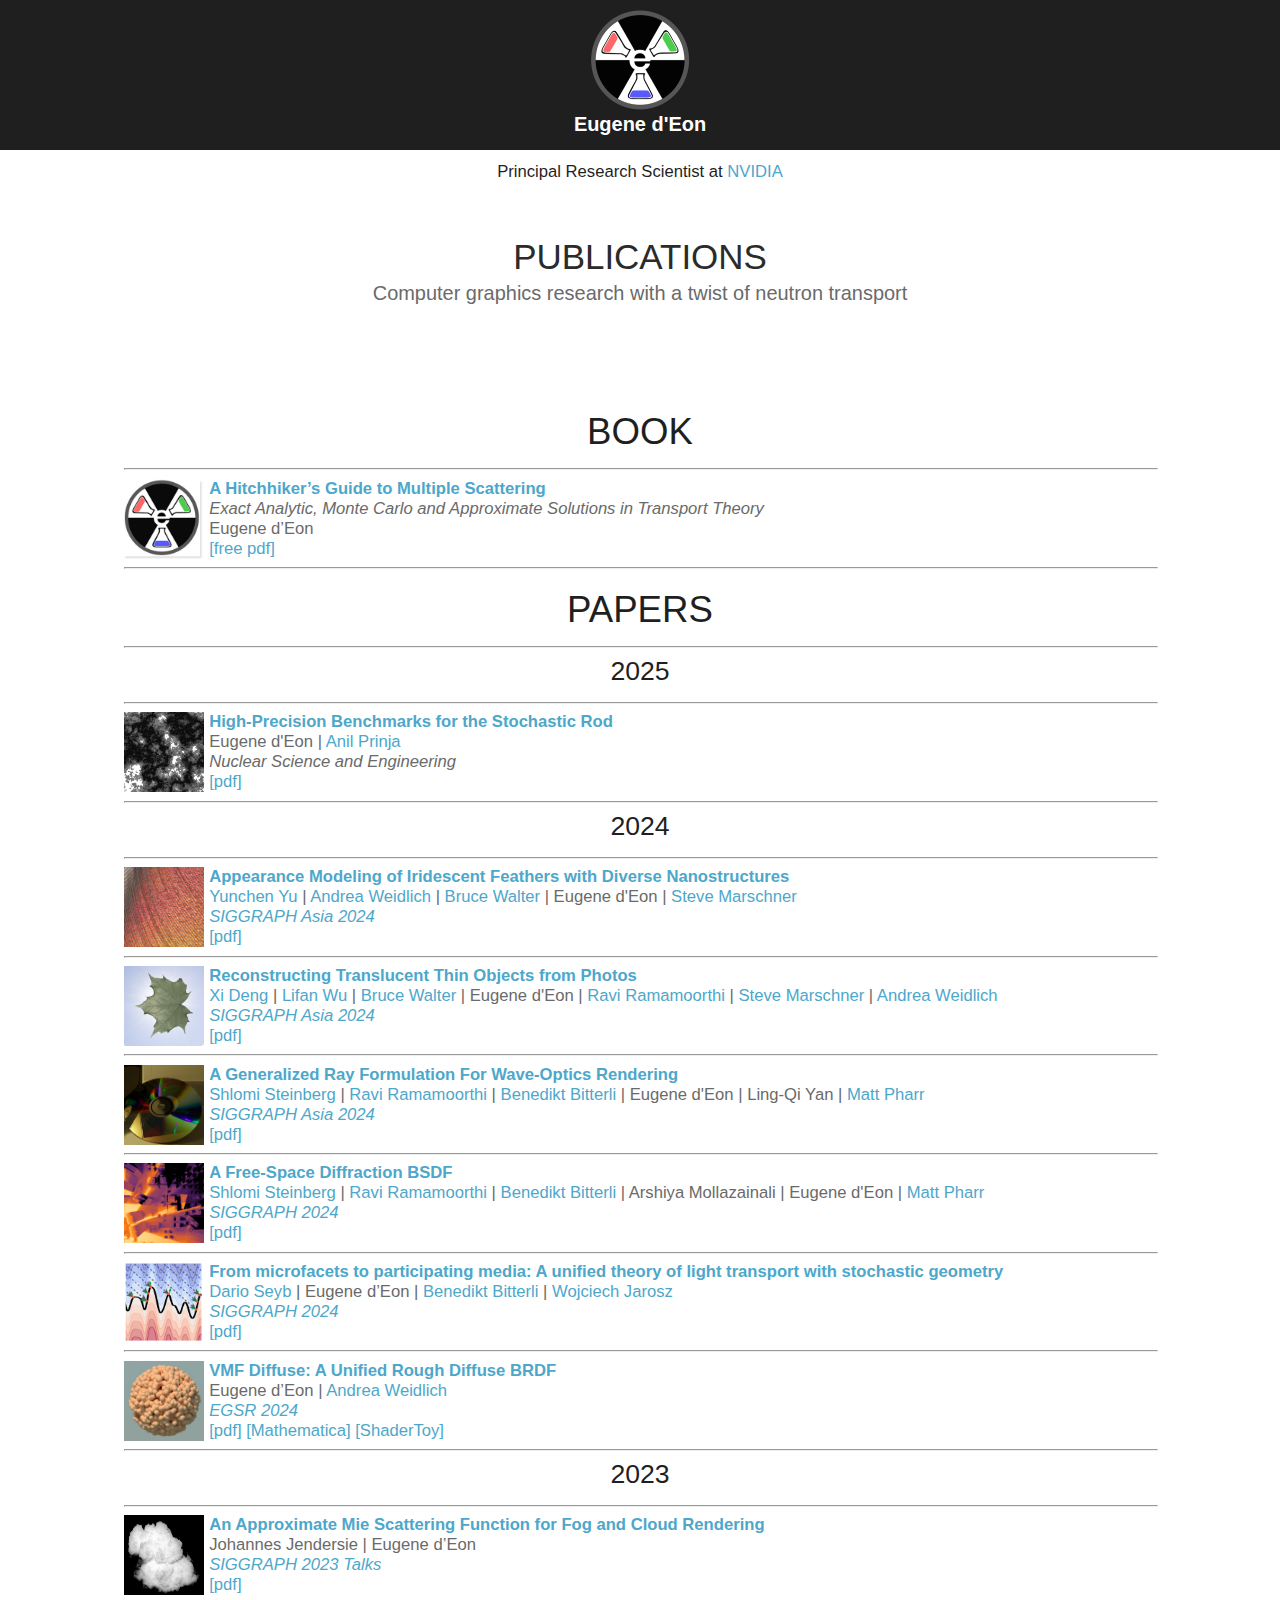
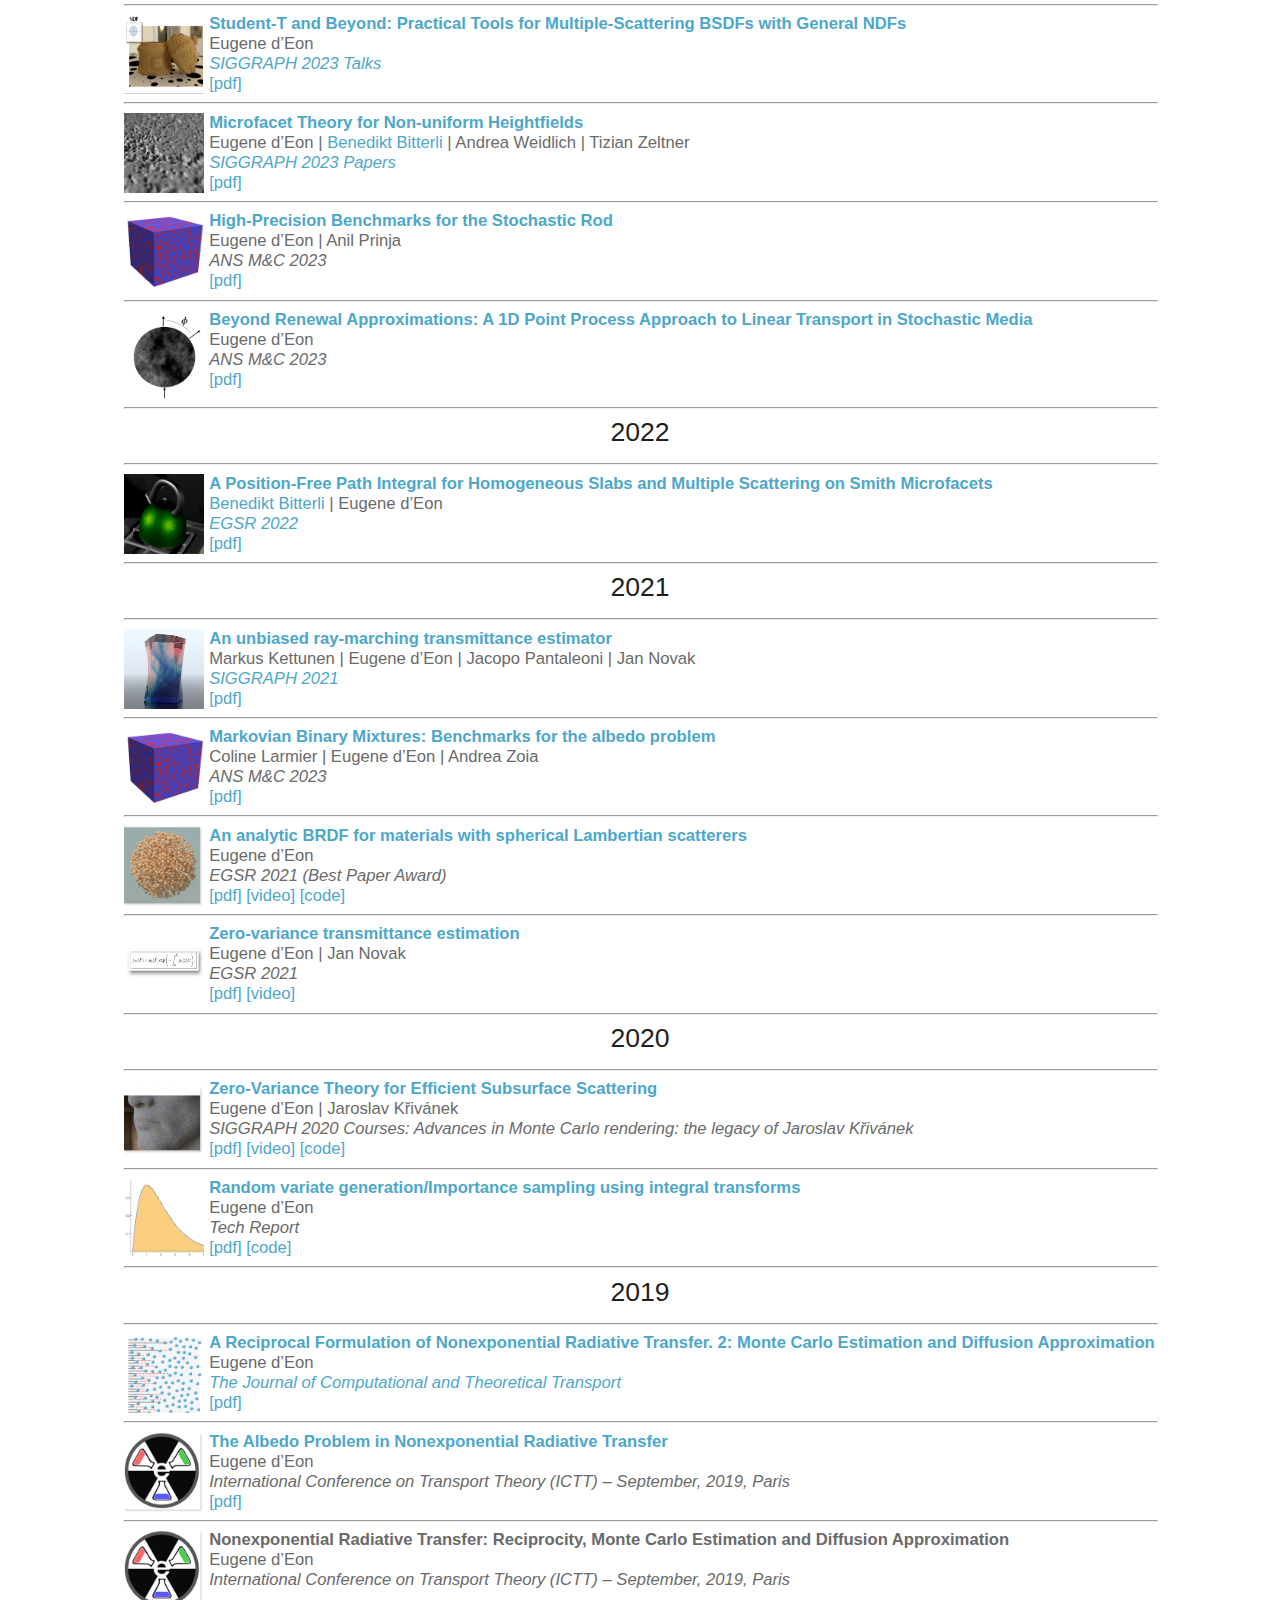
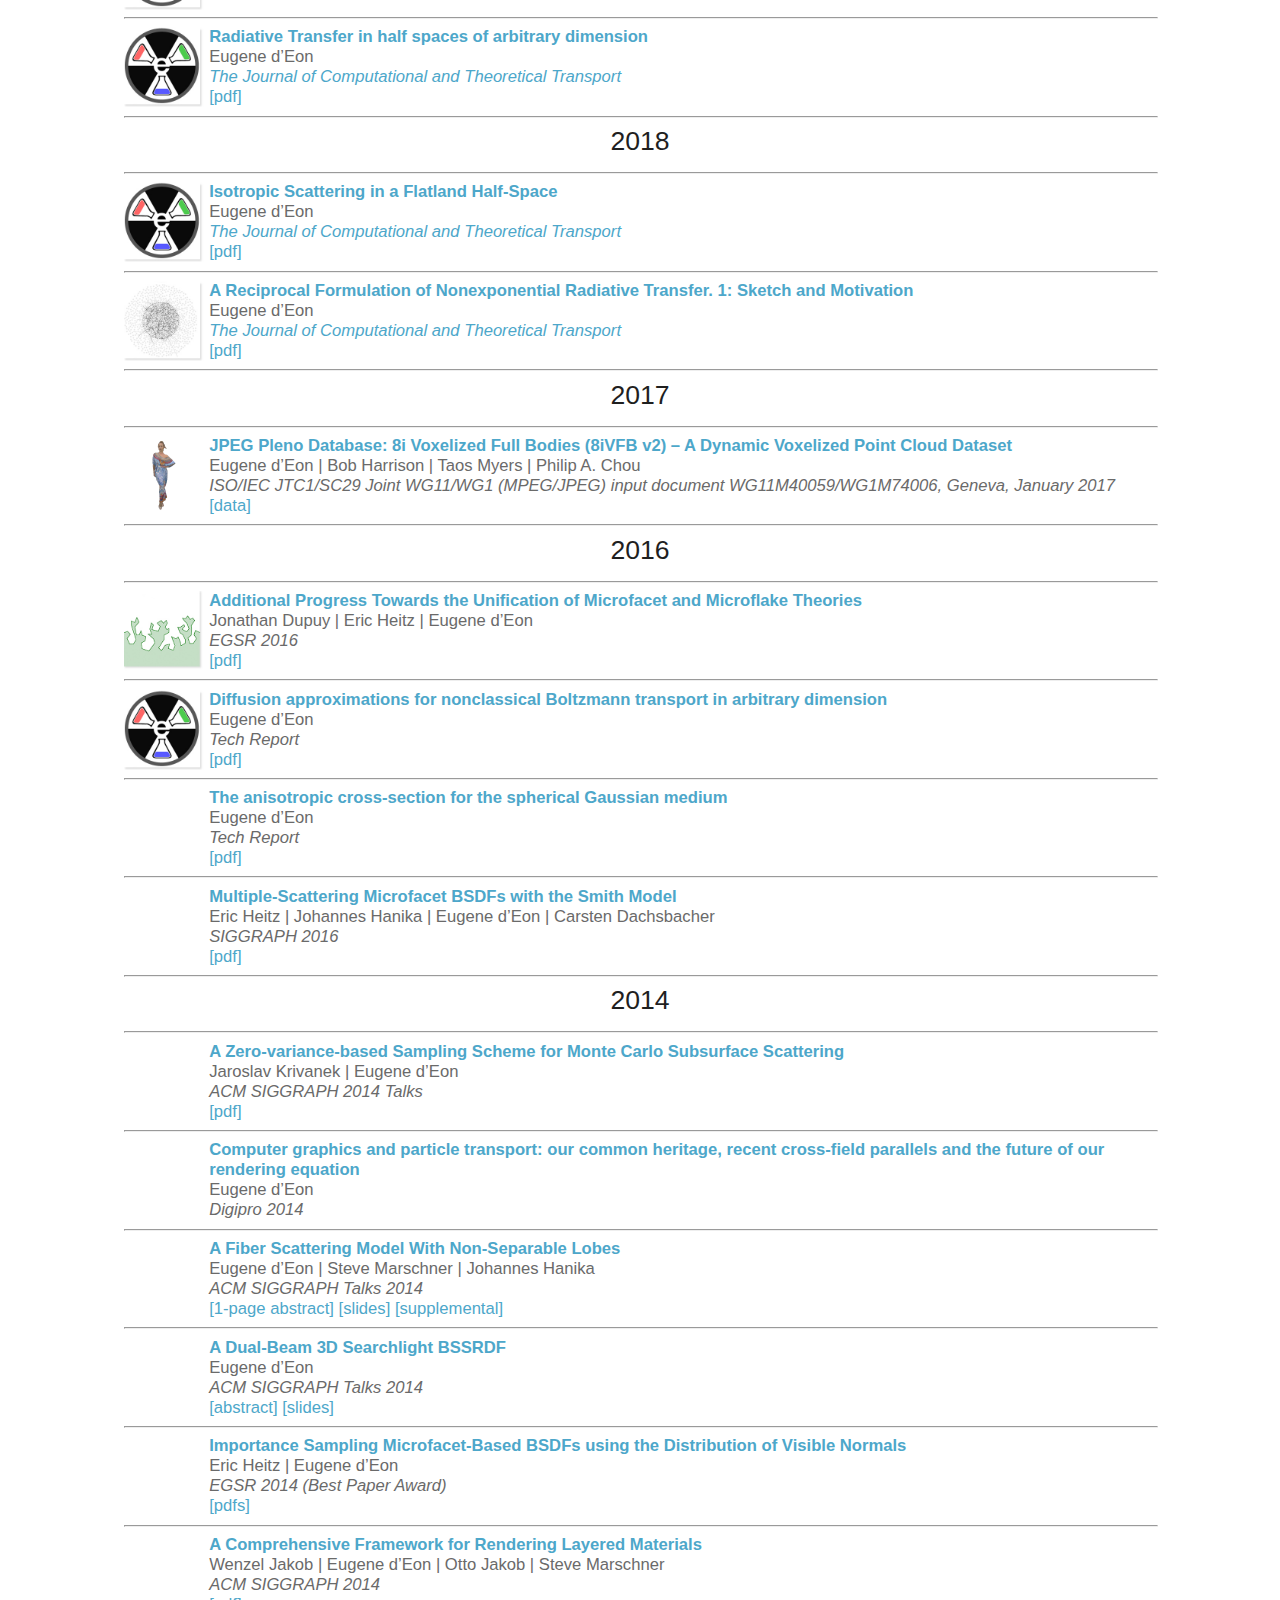
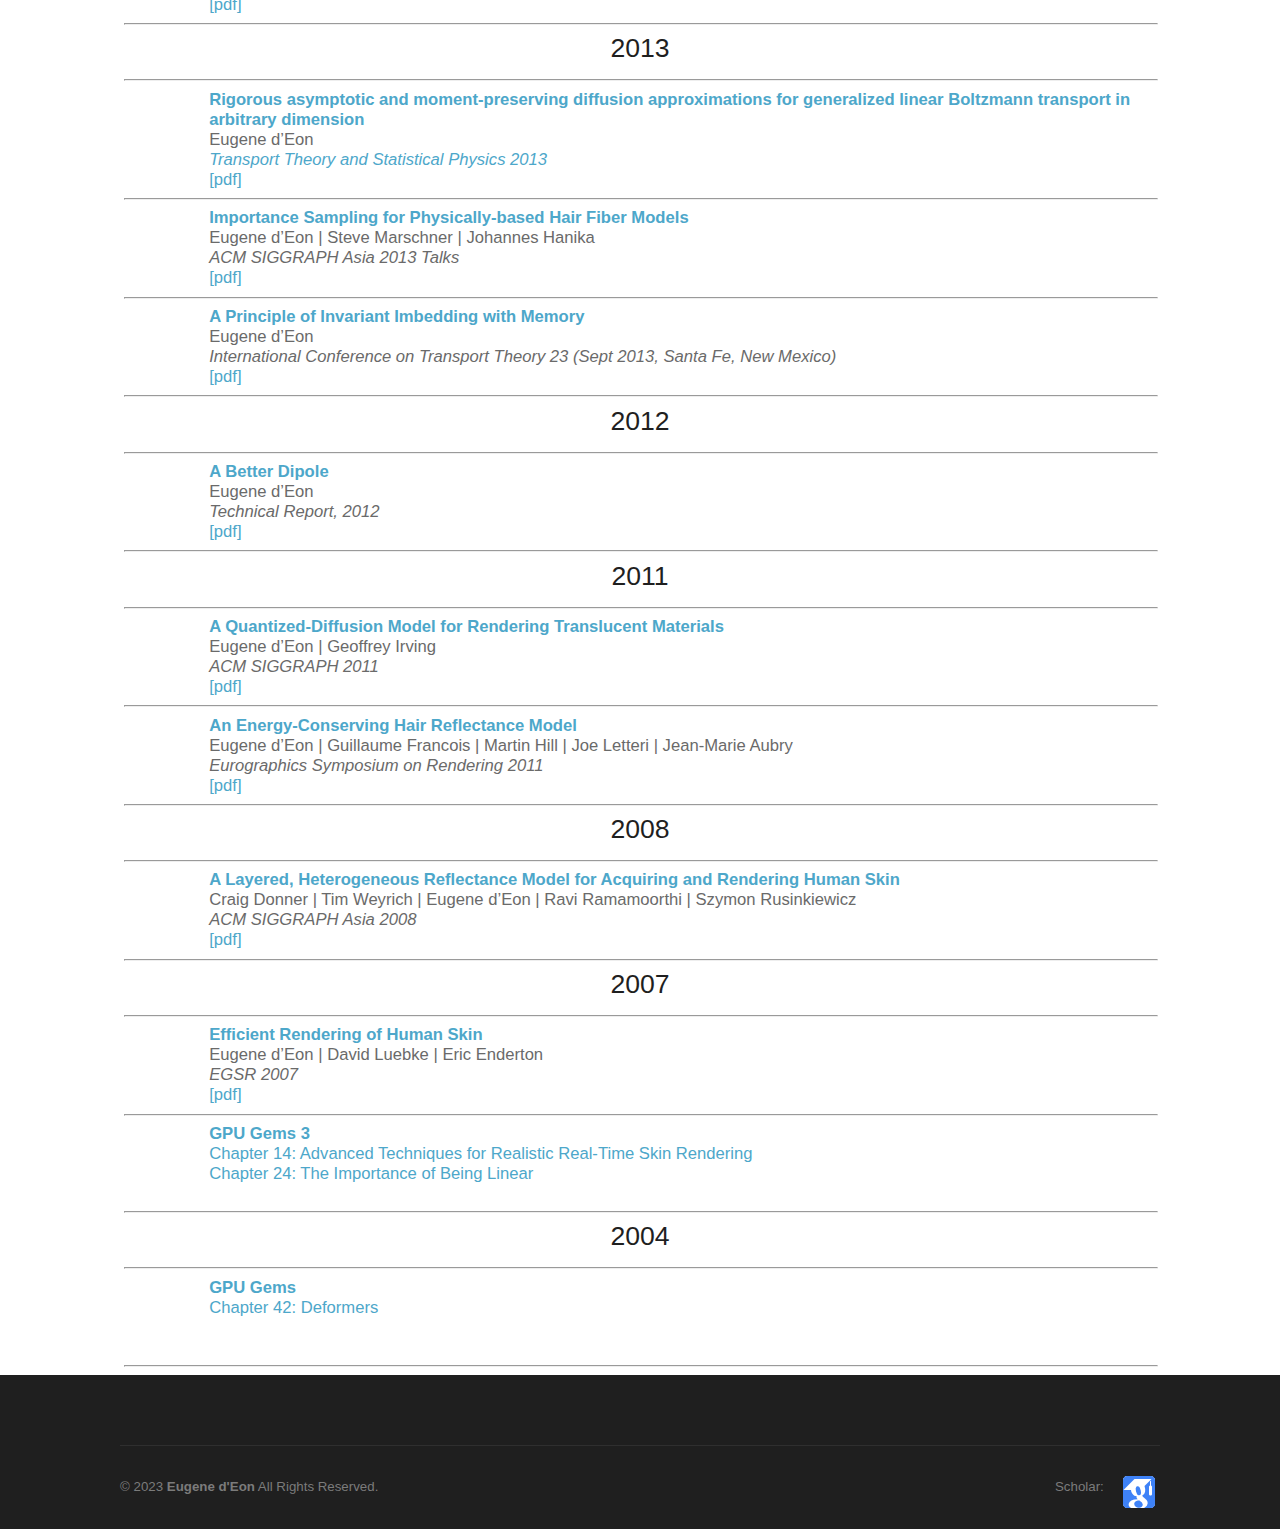
<file: index.html>
<!DOCTYPE html>
<html lang="en-US">

<head>
    <title>Eugene d'Eon - Publications</title>
    <meta http-equiv="Content-Type" content="text/html; charset=UTF-8" />
    <meta name="viewport" content="width=device-width, initial-scale = 1.0, maximum-scale=1.0, user-scalable=no" />
    <link rel="stylesheet" href="style.css" type="text/css" media="screen" />
    <link rel="stylesheet" href="style.css" type="text/css" media="screen" />

<body class="project-template-default single single-project postid-535 custom-background chrome ">

    <div id="container">
        <div id="header">
            <div class="top">
                <div class="surround">
                    <div class="inside clearfix">
                        <div id="logo">
                            <h1 class="logo"><a href="http://www.eugenedeon.com"><img src="logo.png"
                                        alt="Eugene d&#039;Eon" style="height: 100px; width: auto;" /></a></h1>
                            <h1 class="name">Eugene d&#039;Eon</h1>
                        </div>
                    </div>
                </div>
            </div>
        </div>

        <div id="wrap">
            <div id="middle" class="clearfix">

                <div id="projects" class="full homeSection clearfix">
                    <div class="sectionHead">
                        <h6 style="text-align:center;">Principal Research Scientist at <a href="https://research.nvidia.com/person/eugene-d-eon">NVIDIA</a></h6>
                        <br /><br />
                        <h3><span>Publications</span></h3>
                        <p>Computer graphics research with a twist of neutron transport</p>
                    </div>
                </div>

                <div class="inside">
                    <h2 style="text-align:center;">BOOK</h2>
                    <hr width="100%">

                    <div style="margin-bottom:7px;margin-right:5px;height:80px;width:80px;float:left;">
                        <a href="http://www.eugenedeon.com/hitchhikers"><img loading="lazy"
                                class="alignnone size-full wp-image-246"
                                alt="A Hitchhiker's Guide to Multiple Scattering"
                                src="logowhite.jpg"
                                width="80" height="80"></a>
                    </div>
                    <div>
                        <b>
                            <a href="http://www.eugenedeon.com/hitchhikers">A Hitchhiker&#8217;s Guide to Multiple
                                Scattering</a></b><br />
                                <i>Exact Analytic, Monte Carlo and Approximate Solutions in Transport Theory</i>
                                <br />
                        Eugene d&#8217;Eon<br />
                        <a href="http://www.eugenedeon.com/hitchhikers">[free pdf]</a>
                    </div>
                    <hr width="100%">
                    
                    <h2 style="text-align:center; margin-top: 20px;">PAPERS</h2>

                    <hr width="100%">

                    <h4 style="text-align:center;">2025</h4>

                    <hr width="100%">

                    <div style="margin-bottom:7px;margin-right:5px;height:80px;width:80px;float:left;">
                        <a href="https://doi.org/10.1080/00295639.2024.2420539"><img loading="lazy"
                                class="alignnone size-full wp-image-246"
                                alt="High-Precision Benchmarks for the Stochastic Rod"
                                src="images/NSErod.png"
                                width="80" height="80"></a>
                    </div>
                    <div>
                        <b>
                            <a href="https://doi.org/10.1080/00295639.2024.2420539">High-Precision Benchmarks for the Stochastic Rod</a></b><br />
                            Eugene d'Eon | <a href="https://ne.unm.edu/faculty-staff/faculty-profiles/anil-prinja.html">Anil Prinja</a> <br />
                            <i>Nuclear Science and Engineering</i><br />
                        <a href="pdfs/NSE_rod.pdf">[pdf]</a>
                    </div>
                    
                    <hr width="100%">

                    <h4 style="text-align:center;">2024</h4>

                    <hr width="100%">

                    <div style="margin-bottom:7px;margin-right:5px;height:80px;width:80px;float:left;">
                        <a href="https://blaire9989.github.io/assets/2_FeatherLab/project.html"><img loading="lazy"
                                class="alignnone size-full wp-image-246"
                                alt="Appearance Modeling of Iridescent Feathers with Diverse Nanostructures"
                                src="images/feather_thumb.png"
                                width="80" height="80"></a>
                    </div>
                    <div>
                        <b>
                            <a href="https://blaire9989.github.io/assets/2_FeatherLab/project.html">Appearance Modeling of Iridescent Feathers with Diverse Nanostructures</a></b><br />
                            <a href="https://blaire9989.github.io/">Yunchen Yu</a> | <a href="https://research.nvidia.com/labs/rtr/author/andrea-weidlich/">Andrea Weidlich</a> | <a href="https://www.graphics.cornell.edu/~bjw/">Bruce Walter</a> | Eugene d'Eon | <a href="https://www.cs.cornell.edu/~srm/">Steve Marschner</a> <br />
                            <i><a href="https://asia.siggraph.org/2024/presentation/?id=papers_998&sess=sess146">SIGGRAPH Asia 2024</a></i><br />
                        <a href="https://blaire9989.github.io/assets/2_FeatherLab/paper.pdf">[pdf]</a>
                    </div>
                    
                    <hr width="100%">

                    <div style="margin-bottom:7px;margin-right:5px;height:80px;width:80px;float:left;">
                        <a href="https://www.cs.cornell.edu/~xideng/deng24thin.html"><img loading="lazy"
                                class="alignnone size-full wp-image-246"
                                alt="Reconstructing Translucent Thin Objects from Photos"
                                src="images/leaf_thumb.png"
                                width="80" height="80"></a>
                    </div>
                    <div>
                        <b>
                            <a href="https://www.cs.cornell.edu/~xideng/deng24thin.html">Reconstructing Translucent Thin Objects from Photos</a></b><br />
                            <a href="https://www.cs.cornell.edu/~xideng/">Xi Deng</a> | <a href="https://winmad.github.io/">Lifan Wu</a> | <a href="https://www.graphics.cornell.edu/~bjw/">Bruce Walter</a> | Eugene d'Eon | <a href="https://cseweb.ucsd.edu/~ravir/">Ravi Ramamoorthi</a> | <a href="https://www.cs.cornell.edu/~srm/">Steve Marschner</a> | <a href="https://research.nvidia.com/labs/rtr/author/andrea-weidlich/">Andrea Weidlich</a> <br />
                            <i><a href="https://asia.siggraph.org/2024/presentation/?id=papers_220&sess=sess142">SIGGRAPH Asia 2024</a></i><br />
                        <a href="https://www.cs.cornell.edu/~xideng/pub/deng24thin-small.pdf">[pdf]</a>
                    </div>

                    <hr width="100%">

                    <div style="margin-bottom:7px;margin-right:5px;height:80px;width:80px;float:left;">
                        <a href="https://ssteinberg.xyz/2023/03/27/rtplt/"><img loading="lazy"
                                class="alignnone size-full wp-image-246"
                                alt="A Generalized Ray Formulation For Wave-Optics Rendering"
                                src="images/CD.png"
                                width="80" height="80"></a>
                    </div>
                    <div>
                        <b>
                            <a href="https://ssteinberg.xyz/2023/03/27/rtplt/">A Generalized Ray Formulation For Wave-Optics Rendering</a></b><br />
                            <a href="https://ssteinberg.xyz/">Shlomi Steinberg</a> | <a href="https://cseweb.ucsd.edu/~ravir/">Ravi Ramamoorthi</a> | <a href="http://benedikt-bitterli.me/">Benedikt Bitterli</a> | Eugene d'Eon | Ling-Qi Yan | <a href="https://pharr.org/matt/">Matt Pharr</a> <br />
                        <i><a href="https://asia.siggraph.org/2024/presentation/?id=papers_300&sess=sess131">SIGGRAPH Asia 2024</a></i><br />
                        <a href="https://ssteinberg.xyz/2023rtplt/2023_rtplt.pdf">[pdf]</a>
                    </div>

                    <hr width="100%">

                    <div style="margin-bottom:7px;margin-right:5px;height:80px;width:80px;float:left;">
                        <a href="https://ssteinberg.xyz/2024/04/05/free_space_diffractions_bsdf/"><img loading="lazy"
                                class="alignnone size-full wp-image-246"
                                alt="A Free-Space Diffraction BSDF"
                                src="images/diffraction.png"
                                width="80" height="80"></a>
                    </div>
                    <div>
                        <b>
                            <a href="https://ssteinberg.xyz/2024/04/05/free_space_diffractions_bsdf/">A Free-Space Diffraction BSDF</a></b><br />
                            <a href="https://ssteinberg.xyz/">Shlomi Steinberg</a> | <a href="https://cseweb.ucsd.edu/~ravir/">Ravi Ramamoorthi</a> | <a href="http://benedikt-bitterli.me/">Benedikt Bitterli</a> | Arshiya Mollazainali | Eugene d'Eon | <a href="https://pharr.org/matt/">Matt Pharr</a> <br />
                        <i><a href="https://s2024.conference-program.org/presentation/?id=papers_392&sess=sess133">SIGGRAPH 2024</a></i><br />  
                        <a href="https://ssteinberg.xyz/2024fsdbsdf/steinberg2024_fsd_paper.pdf">[pdf]</a>
                    </div>

                    <hr width="100%">

                    <div style="margin-bottom:7px;margin-right:5px;height:80px;width:80px;float:left;">
                        <a href="https://cs.dartmouth.edu/~wjarosz/publications/seyb24from.html"><img loading="lazy"
                                class="alignnone size-full wp-image-246"
                                alt="From microfacets to participating media: A unified theory of light transport with stochastic geometry"
                                src="images/GPIS_thumb.png"
                                width="80" height="80"></a>
                    </div>
                    <div>
                        <b>
                            <a href="https://cs.dartmouth.edu/~wjarosz/publications/seyb24from.html">From microfacets to participating media: A unified theory of light transport with stochastic geometry</a></b><br />
                            <a href="https://darioseyb.com/">Dario Seyb</a> | Eugene d&#8217;Eon | <a href="http://benedikt-bitterli.me/">Benedikt Bitterli</a> | <a href="https://cs.dartmouth.edu/~wjarosz/">Wojciech Jarosz</a> <br />
                        <i><a href="https://s2024.conference-program.org/presentation/?id=papers_124&sess=sess133">SIGGRAPH 2024</a></i><br />  
                        <a href="https://cs.dartmouth.edu/~wjarosz/publications/seyb24from.pdf">[pdf]</a>
                    </div>

                    <hr width="100%">

                    <div style="margin-bottom:7px;margin-right:5px;height:80px;width:80px;float:left;">
                        <a href="https://diglib.eg.org/handle/10.1111/cgf15149"><img loading="lazy"
                                class="alignnone size-full wp-image-246"
                                alt="VMF Diffuse: A Unified Rough Diffuse BRDF"
                                src="images/vmfDiffuse.png"
                                width="80" height="80"></a>
                    </div>
                    <div>
                        <b>
                            <a href="https://diglib.eg.org/handle/10.1111/cgf15149">VMF Diffuse: A Unified Rough Diffuse BRDF</a></b><br />
                            Eugene d&#8217;Eon | <a href="https://research.nvidia.com/labs/rtr/author/andrea-weidlich/">Andrea Weidlich</a><br />
                        <i><a href="https://www.egsr2024.uk/programme/">EGSR 2024</a></i><br />  
                        <a href="https://diglib.eg.org/bitstreams/8c368715-7472-449a-9481-3c0708833b11/download">[pdf]</a> <a href="code/vmf_diffuse.nb">[Mathematica]</a> <a href="https://www.shadertoy.com/view/MXKSWW">[ShaderToy]</a>
                    </div>

                    <hr width="100%">

                    <h4 style="text-align:center;">2023</h4>

                    <hr width="100%">

                    <div style="margin-bottom:7px;margin-right:5px;height:80px;width:80px;float:left;">
                        <a href="https://research.nvidia.com/labs/rtr/approximate-mie/"><img loading="lazy"
                                class="alignnone size-full wp-image-246"
                                alt="An Approximate Mie Scattering Function for Fog and Cloud Rendering"
                                src="images/mie_icon.png"
                                width="80" height="80"></a>
                    </div>
                    <div>
                        <b>
                            <a href="https://research.nvidia.com/labs/rtr/approximate-mie/">An Approximate Mie Scattering Function for Fog and Cloud Rendering</a></b><br />
                            Johannes Jendersie | Eugene d&#8217;Eon<br />
                        <i><a href="https://s2023.siggraph.org/presentation/?id=gensub_121&sess=sess170">SIGGRAPH 2023 Talks</a></i><br />
                        <a href="https://research.nvidia.com/labs/rtr/approximate-mie/publications/approximate-mie.pdf">[pdf]</a>
                    </div>

                    <hr width="100%">

                    <div style="margin-bottom:7px;margin-right:5px;height:80px;width:80px;float:left;">
                        <a href="https://research.nvidia.com/labs/rtr/student-beyond/"><img loading="lazy"
                                class="alignnone size-full wp-image-246"
                                alt="Student-T and Beyond"
                                src="images/student-t-thumb.png"
                                width="80" height="80"></a>
                    </div>
                    <div>
                        <b>
                            <a href="https://research.nvidia.com/labs/rtr/student-beyond/">
                                Student-T and Beyond: Practical Tools for Multiple-Scattering BSDFs with General NDFs</a></b><br />
                                Eugene d&#8217;Eon<br />
                        <i><a href="https://s2023.siggraph.org/presentation/?id=gensub_181&sess=sess170">SIGGRAPH 2023 Talks</a></i><br />
                        <a href="https://research.nvidia.com/labs/rtr/student-beyond/publications/student-t.pdf">[pdf]</a>
                    </div>

                    <hr width="100%">

                    <div style="margin-bottom:7px;margin-right:5px;height:80px;width:80px;float:left;">
                        <a href="https://research.nvidia.com/labs/rtr/microfacet-theory-non-uniform-heightfields/"><img loading="lazy"
                                class="alignnone size-full wp-image-246"
                                alt="Microfacet Theory for Non-uniform Heightfields"
                                src="images/microfacet-thumb.png"
                                width="80" height="80"></a>
                    </div>
                    <div>
                        <b>
                            <a href="https://research.nvidia.com/labs/rtr/microfacet-theory-non-uniform-heightfields/">
                                Microfacet Theory for Non-uniform Heightfields</a></b><br />
                                Eugene d&#8217;Eon | <a href="http://benedikt-bitterli.me/">Benedikt Bitterli</a> | Andrea Weidlich | Tizian Zeltner<br />
                        <i><a href="https://s2023.siggraph.org/presentation/?id=papers_160&sess=sess115">SIGGRAPH 2023 Papers</a></i><br />
                        <a href="https://d1qx31qr3h6wln.cloudfront.net/publications/microfacet-theory-non-uniform-heightfields_1.pdf">[pdf]</a>
                    </div>

                    <hr width="100%">

                    <div style="margin-bottom:7px;margin-right:5px;height:80px;width:80px;float:left;">
                        <a href="https://www.researchgate.net/publication/372657906_High-Precision_Benchmarks_for_the_Stochastic_Rod"><img loading="lazy"
                                class="alignnone size-full wp-image-246"
                                alt="High-Precision Benchmarks for the Stochastic Rod"
                                src="images/binary_bench_thumb.png"
                                width="80" height="80"></a>
                    </div>
                    <div>
                        <b>
                            <a href="https://www.researchgate.net/publication/372657906_High-Precision_Benchmarks_for_the_Stochastic_Rod">
                                High-Precision Benchmarks for the Stochastic Rod</a></b><br />
                                Eugene d&#8217;Eon | Anil Prinja<br />
                        <i>ANS M&C 2023</i><br />
                        <a href="pdfs/stochrod.pdf">[pdf]</a>
                    </div>

                    <hr width="100%">

                    <div style="margin-bottom:7px;margin-right:5px;height:90px;width:80px;float:left;">
                        <a href="https://www.researchgate.net/publication/370838815_Beyond_Renewal_Approximations_A_1D_Point_Process_Approach_to_Linear_Transport_in_Stochastic_Media"><img loading="lazy"
                                class="alignnone size-full wp-image-246"
                                alt="Beyond Renewal Approximations: A 1D Point Process Approach to Linear Transport in Stochastic Media"
                                src="images/pointprocess-thumb.png"
                                width="80" height="90"></a>
                    </div>
                    <div>
                        <b>
                            <a href="https://www.researchgate.net/publication/370838815_Beyond_Renewal_Approximations_A_1D_Point_Process_Approach_to_Linear_Transport_in_Stochastic_Media">
                                Beyond Renewal Approximations: A 1D Point Process Approach to Linear Transport in Stochastic Media</a></b><br />
                                Eugene d&#8217;Eon<br />
                        <i>ANS M&C 2023</i><br />
                        <a href="pdfs/renewal2023.pdf">[pdf]</a>
                    </div>

                    <hr width="100%">

                    <h4 style="text-align:center;">2022</h4>

                    <hr width="100%">

                    <div style="margin-bottom:7px;margin-right:5px;height:80px;width:80px;float:left;">
                        <a href="pdfs/posfree.pdf"><img loading="lazy"
                                class="alignnone size-full wp-image-246"
                                alt="A Position-Free Path Integral for Homogeneous Slabs and Multiple Scattering on Smith Microfacets"
                                src="images/posfree_thumb.png"
                                width="80" height="80"></a>
                    </div>
                    <div>
                        <b>
                            <a href="pdfs/posfree.pdf">
                            A Position-Free Path Integral for Homogeneous Slabs and Multiple Scattering on Smith Microfacets</a></b><br />
                            <a href="http://benedikt-bitterli.me/">Benedikt Bitterli</a> | Eugene d&#8217;Eon<br />
                            <i><a href="https://egsr.eu/2022/program/">EGSR 2022</a></i><br />
                            <a href="pdfs/posfree.pdf">[pdf]</a>
                    </div>

                    <hr width="100%">

                    <h4 style="text-align:center;">2021</h4>

                    <hr width="100%">

                    <div style="margin-bottom:7px;margin-right:5px;height:80px;width:80px;float:left;">
                        <a href="https://d1qx31qr3h6wln.cloudfront.net/publications/urm.pdf"><img loading="lazy"
                                class="alignnone size-full wp-image-246"
                                alt="An unbiased ray-marching transmittance estimator"
                                src="images/urm_thumb.jpg"
                                width="80" height="80"></a>
                    </div>
                    <div>
                        <b>
                            <a href="https://d1qx31qr3h6wln.cloudfront.net/publications/urm.pdf">
                            An unbiased ray-marching transmittance estimator</a></b><br />
                            Markus Kettunen | Eugene d&#8217;Eon | Jacopo Pantaleoni | Jan Novak<br />
                            <i><a href="https://s2021.siggraph.org/presentation/?id=papers_369&sess=sess123">SIGGRAPH 2021</a></i><br />
                            <a href="https://d1qx31qr3h6wln.cloudfront.net/publications/urm.pdf">[pdf]</a>
                    </div>
                    
                    <hr width="100%">

                    <div style="margin-bottom:7px;margin-right:5px;height:80px;width:80px;float:left;">
                        <a href="pdfs/markovalbedobench.pdf"><img loading="lazy"
                                class="alignnone size-full wp-image-246"
                                alt="Markovian Binary Mixtures: Benchmarks for the albedo problem"
                                src="images/binary_bench_thumb.png"
                                width="80" height="80"></a>
                    </div>
                    <div>
                        <b>
                            <a href="pdfs/markovalbedobench.pdf">
                                Markovian Binary Mixtures: Benchmarks for the albedo problem</a></b><br />
                                Coline Larmier | Eugene d&#8217;Eon | Andrea Zoia<br />
                            <i>ANS M&C 2023</i><br />
                            <a href="pdfs/markovalbedobench.pdf">[pdf]</a>
                    </div>

                    <hr width="100%">

                    <div style="margin-bottom:7px;margin-right:5px;height:80px;width:80px;float:left;">
                        <a href="https://d1qx31qr3h6wln.cloudfront.net/publications/lambertsphereBRDF.pdf"><img loading="lazy"
                                class="alignnone size-full wp-image-246"
                                alt="An analytic BRDF for materials with spherical Lambertian scatterers"
                                src="images/lambert-sphere-thumb.jpeg"
                                width="80" height="80"></a>
                    </div>
                    <div>
                        <b>
                            <a href="https://d1qx31qr3h6wln.cloudfront.net/publications/lambertsphereBRDF.pdf">
                                An analytic BRDF for materials with spherical Lambertian scatterers</a></b><br />
                                Eugene d&#8217;Eon<br />
                            <i>EGSR 2021 (Best Paper Award)</i><br />
                            <a href="https://d1qx31qr3h6wln.cloudfront.net/publications/lambertsphereBRDF.pdf">[pdf]</a> <a href="https://youtu.be/WUBf30dzk3Q?t=1264">[video]</a> <a href="https://github.com/eugenedeon/mitsuba">[code]</a>
                    </div>

                    <hr width="100%">

                    <div style="margin-bottom:7px;margin-right:5px;height:80px;width:80px;float:left;">
                        <a href="https://d1qx31qr3h6wln.cloudfront.net/publications/zerovarT.pdf"><img loading="lazy"
                                class="alignnone size-full wp-image-246"
                                alt="Zero-variance transmittance estimation"
                                src="images/zvt_thumb.png"
                                width="80" height="80"></a>
                    </div>
                    <div>
                        <b>
                            <a href="https://d1qx31qr3h6wln.cloudfront.net/publications/zerovarT.pdf">
                                Zero-variance transmittance estimation</a></b><br />
                                Eugene d&#8217;Eon | Jan Novak<br />
                            <i>EGSR 2021</i><br />
                            <a href="https://d1qx31qr3h6wln.cloudfront.net/publications/zerovarT.pdf">[pdf]</a> <a href="https://youtu.be/TvWkwDYtBP4?t=415">[video]</a>
                    </div>

                    <hr width="100%">

                    <h4 style="text-align:center;">2020</h4>

                    <hr width="100%">

                    <div style="margin-bottom:7px;margin-right:5px;height:80px;width:80px;float:left;">
                        <a href="pdfs/zv2020.pdf"><img loading="lazy"
                                class="alignnone size-full wp-image-246"
                                alt="Zero-Variance Theory for Efficient Subsurface Scattering"
                                src="images/zv-thumb.jpeg"
                                width="80" height="80"></a>
                    </div>
                    <div>
                        <b>
                            <a href="pdfs/zv2020.pdf">
                            Zero-Variance Theory for Efficient Subsurface Scattering</a></b><br />
                            Eugene d&#8217;Eon | Jaroslav Křivánek<br />
                            <i>SIGGRAPH 2020 Courses: Advances in Monte Carlo rendering: the legacy of Jaroslav Křivánek</i><br />
                            <a href="pdfs/zv2020.pdf">[pdf]</a> <a href="https://www.youtube.com/watch?v=0fzJCrLKJg0&t=3494s">[video]</a> <a href="code/zero_variance_code.zip">[code]</a>
                    </div>
                    
                    <hr width="100%">

                    <div style="margin-bottom:7px;margin-right:5px;height:80px;width:80px;float:left;">
                        <a href="https://github.com/eugenedeon/hitchhikersscatter/blob/master/code/MonteCarlo/Sampling/sampling_using_integral_transforms.pdf"><img loading="lazy"
                                class="alignnone size-full wp-image-246"
                                alt="Random variate generation/Importance sampling using integral transforms"
                                src="images/sampling_thumb.png"
                                width="80" height="80"></a>
                    </div>
                    <div>
                        <b>
                            <a href="https://github.com/eugenedeon/hitchhikersscatter/blob/master/code/MonteCarlo/Sampling/sampling_using_integral_transforms.pdf">
                            Random variate generation/Importance sampling using integral transforms</a></b><br />
                            Eugene d&#8217;Eon<br />
                            <i>Tech Report</i><br />
                            <a href="https://github.com/eugenedeon/hitchhikersscatter/blob/master/code/MonteCarlo/Sampling/sampling_using_integral_transforms.pdf">[pdf]</a> <a href="https://github.com/eugenedeon/hitchhikersscatter/blob/master/code/MonteCarlo/Sampling/sampling_using_integral_transforms.nb">[code]</a>
                    </div>
                    
                    <hr width="100%">

                    <h4 style="text-align:center;">2019</h4>

                    <hr width="100%">

                    <div style="margin-bottom:7px;margin-right:5px;height:80px;width:80px;float:left;">
                        <a href="https://arxiv.org/abs/1809.05881"><img loading="lazy"
                                class="alignnone size-full wp-image-246"
                                alt="A Reciprocal Formulation of Nonexponential Radiative Transfer. 2: Monte Carlo Estimation and Diffusion Approximation"
                                src="images/nonexpii_thumb.png"
                                width="80" height="80"></a>
                    </div>
                    <div>
                        <b>
                            <a href="https://arxiv.org/abs/1809.05881">
                            A Reciprocal Formulation of Nonexponential Radiative Transfer. 2: Monte Carlo Estimation and Diffusion Approximation</a></b><br />
                            Eugene d&#8217;Eon<br />
                            <i><a href="https://doi.org/10.1080/23324309.2019.1677717">The Journal of Computational and Theoretical Transport</a></i><br />
                            <a href="https://arxiv.org/abs/1809.05881">[pdf]</a>
                    </div>
                    
                    <hr width="100%">

                    <div style="margin-bottom:7px;margin-right:5px;height:80px;width:80px;float:left;">
                        <a href="pdfs/albedoICTT2019.pdf"><img loading="lazy"
                                class="alignnone size-full wp-image-246"
                                alt="The Albedo Problem in Nonexponential Radiative Transfer"
                                src="logowhite.jpg"
                                width="80" height="80"></a>
                    </div>
                    <div>
                        <b>
                            <a href="pdfs/albedoICTT2019.pdf">
                            The Albedo Problem in Nonexponential Radiative Transfer</a></b><br />
                            Eugene d&#8217;Eon<br />
                            <i>International Conference on Transport Theory (ICTT) – September, 2019, Paris</i><br />
                            <a href="pdfs/albedoICTT2019.pdf">[pdf]</a>
                    </div>
                    
                    <hr width="100%">

                    <div style="margin-bottom:7px;margin-right:5px;height:80px;width:80px;float:left;">
                        <img loading="lazy"
                                class="alignnone size-full wp-image-246"
                                alt="Nonexponential Radiative Transfer: Reciprocity, Monte Carlo Estimation and Diffusion Approximation"
                                src="logowhite.jpg"
                                width="80" height="80">
                    </div>
                    <div>
                        <b>
                            Nonexponential Radiative Transfer: Reciprocity, Monte Carlo Estimation and Diffusion Approximation</b><br />
                            Eugene d&#8217;Eon<br />
                            <i>International Conference on Transport Theory (ICTT) – September, 2019, Paris</i><br />
                    </div>
                    
                    <hr width="100%">

                    <div style="margin-bottom:7px;margin-right:5px;height:80px;width:80px;float:left;">
                        <a href="pdfs/albedo_dD.pdf"><img loading="lazy"
                                class="alignnone size-full wp-image-246"
                                alt="Radiative Transfer in half spaces of arbitrary dimension"
                                src="logowhite.jpg"
                                width="80" height="80"></a>
                    </div>
                    <div>
                        <b>
                            <a href="pdfs/albedo_dD.pdf">
                            Radiative Transfer in half spaces of arbitrary dimension</a></b><br />
                            Eugene d&#8217;Eon<br />
                            <i><a href="https://doi.org/10.1080/23324309.2019.1696365">The Journal of Computational and Theoretical Transport</a></i><br />
                            <a href="pdfs/albedo_dD.pdf">[pdf]</a>
                    </div>
                    
                    <hr width="100%">

                    <h4 style="text-align:center;">2018</h4>

                    <hr width="100%">

                    <div style="margin-bottom:7px;margin-right:5px;height:80px;width:80px;float:left;">
                        <a href="https://arxiv.org/abs/1802.02120"><img loading="lazy"
                                class="alignnone size-full wp-image-246"
                                alt="Isotropic Scattering in a Flatland Half-Space"
                                src="logowhite.jpg"
                                width="80" height="80"></a>
                    </div>
                    <div>
                        <b>
                            <a href="https://arxiv.org/abs/1802.02120">
                            Isotropic Scattering in a Flatland Half-Space</a></b><br />
                            Eugene d&#8217;Eon<br />
                            <i><a href="https://doi.org/10.1080/23324309.2018.1544566">The Journal of Computational and Theoretical Transport</a></i><br />
                            <a href="https://arxiv.org/abs/1802.02120">[pdf]</a>
                    </div>
                    
                    <hr width="100%">

                    <div style="margin-bottom:7px;margin-right:5px;height:80px;width:80px;float:left;">
                        <a href="https://arxiv.org/abs/1803.03259"><img loading="lazy"
                                class="alignnone size-full wp-image-246"
                                alt="A Reciprocal Formulation of Nonexponential Radiative Transfer. 1: Sketch and Motivation"
                                src="images/nonexp_part1.jpg"
                                width="80" height="80"></a>
                    </div>
                    <div>
                        <b>
                            <a href="https://arxiv.org/abs/1803.03259">
                            A Reciprocal Formulation of Nonexponential Radiative Transfer. 1: Sketch and Motivation</a></b><br />
                            Eugene d&#8217;Eon<br />
                            <i><a href="https://doi.org/10.1080/23324309.2018.1481433">The Journal of Computational and Theoretical Transport</a></i><br />
                            <a href="https://arxiv.org/abs/1803.03259">[pdf]</a>
                    </div>
                    
                    <hr width="100%">

                    <h4 style="text-align:center;">2017</h4>

                    <hr width="100%">

                    <div style="margin-bottom:7px;margin-right:5px;height:80px;width:80px;float:left;">
                        <a href="https://plenodb.jpeg.org/pc/8ilabs"><img loading="lazy"
                                class="alignnone size-full wp-image-246"
                                alt="JPEG Pleno Database: 8i Voxelized Full Bodies (8iVFB v2) – A Dynamic Voxelized Point Cloud Dataset"
                                src="images/longdress_thumb.png"
                                width="80" height="80"></a>
                    </div>
                    <div>
                        <b>
                            <a href="https://plenodb.jpeg.org/pc/8ilabs">
                            JPEG Pleno Database: 8i Voxelized Full Bodies (8iVFB v2) – A Dynamic Voxelized Point Cloud Dataset</a></b><br />
                            Eugene d&#8217;Eon | Bob Harrison | Taos Myers | Philip A. Chou<br />
                            <i>ISO/IEC JTC1/SC29 Joint WG11/WG1 (MPEG/JPEG) input document WG11M40059/WG1M74006, Geneva, January 2017</i><br />
                            <a href="https://plenodb.jpeg.org/pc/8ilabs">[data]</a>
                    </div>
                    
                    <hr width="100%">

                    <h4 style="text-align:center;">2016</h4>
                    
                    <hr width="100%">

                    <div style="margin-bottom:7px;margin-right:5px;height:80px;width:80px;float:left;">
                        <a href="https://t.co/814tDB1uV6"><img loading="lazy"
                                class="alignnone size-full wp-image-246"
                                alt="Additional Progress Towards the Unification of Microfacet and Microflake Theories"
                                src="images/microfacetegsr-thumb.jpeg"
                                width="80" height="80"></a>
                    </div>
                    <div>
                        <b>
                            <a href="https://t.co/814tDB1uV6">
                            Additional Progress Towards the Unification of Microfacet and Microflake Theories</a></b><br />
                            Jonathan Dupuy | Eric Heitz | Eugene d&#8217;Eon<br />
                            <i>EGSR 2016</i><br />
                            <a href="https://t.co/814tDB1uV6">[pdf]</a>
                    </div>
                    
                    <hr width="100%">

                    <div style="margin-bottom:7px;margin-right:5px;height:80px;width:80px;float:left;">
                        <a href="pdfs/nonclassical_diffusion_v4.pdf"><img loading="lazy"
                                class="alignnone size-full wp-image-246"
                                alt="Diffusion approximations for nonclassical Boltzmann transport in arbitrary dimension"
                                src="logowhite.jpg"
                                width="80" height="80"></a>
                    </div>
                    <div>
                        <b>
                            <a href="pdfs/nonclassical_diffusion_v4.pdf">
                            Diffusion approximations for nonclassical Boltzmann transport in arbitrary dimension</a></b><br />
                            Eugene d&#8217;Eon<br />
                            <i>Tech Report</i><br />
                            <a href="pdfs/nonclassical_diffusion_v4.pdf">[pdf]</a>
                    </div>
                    
                    <hr width="100%">

                    <div style="margin-bottom:7px;margin-right:5px;height:80px;width:80px;float:left;">
                        <a href="pdfs/sgcross.pdf"><img loading="lazy"
                                class="alignnone size-full wp-image-246"
                                alt="The anisotropic cross-section for the spherical Gaussian medium"
                                src="logowhite.jpg"
                                width="80" height="80"></a>
                    </div>
                    <div>
                        <b>
                            <a href="pdfs/sgcross.pdf">
                            The anisotropic cross-section for the spherical Gaussian medium</a></b><br />
                            Eugene d&#8217;Eon<br />
                            <i>Tech Report</i><br />
                            <a href="pdfs/sgcross.pdf">[pdf]</a>
                    </div>
                    
                    <hr width="100%">

                    <div style="margin-bottom:7px;margin-right:5px;height:80px;width:80px;float:left;">
                        <a href="https://eheitzresearch.wordpress.com/240-2/"><img loading="lazy"
                                class="alignnone size-full wp-image-246"
                                alt="Multiple-Scattering Microfacet BSDFs with the Smith Model"
                                src="images/micro2016-thumb.png"
                                width="80" height="80"></a>
                    </div>
                    <div>
                        <b>
                            <a href="https://eheitzresearch.wordpress.com/240-2/">
                            Multiple-Scattering Microfacet BSDFs with the Smith Model</a></b><br />
                            Eric Heitz | Johannes Hanika | Eugene d&#8217;Eon | Carsten Dachsbacher<br />
                            <i>SIGGRAPH 2016</i><br />
                            <a href="https://eheitzresearch.wordpress.com/240-2/">[pdf]</a>
                    </div>
                    
                    <hr width="100%">

                    <h4 style="text-align:center;">2014</h4>
                    
                    <hr width="100%">

                    <div style="margin-bottom:7px;margin-right:5px;height:80px;width:80px;float:left;">
                        <a href="http://cgg.mff.cuni.cz/~jaroslav/papers/2014-zerovar/"><img loading="lazy"
                                class="alignnone size-full wp-image-246"
                                alt="A Zero-variance-based Sampling Scheme for Monte Carlo Subsurface Scattering"
                                src="images/zv-thumb.jpeg"
                                width="80" height="80"></a>
                    </div>
                    <div>
                        <b>
                            <a href="http://cgg.mff.cuni.cz/~jaroslav/papers/2014-zerovar/">
                            A Zero-variance-based Sampling Scheme for Monte Carlo Subsurface Scattering</a></b><br />
                            Jaroslav Krivanek | Eugene d&#8217;Eon<br />
                            <i>ACM SIGGRAPH 2014 Talks</i><br />
                            <a href="https://cgg.mff.cuni.cz/~jaroslav/papers/2014-zerovar/2014-zerovar-abstract.pdf">[pdf]</a>
                    </div>
                    
                    <hr width="100%">

                    <div style="margin-bottom:7px;margin-right:5px;height:80px;width:80px;float:left;">
                        <a href="http://www.fxguide.com/featured/its-not-rocket-science-oh-wait/"><img loading="lazy"
                                class="alignnone size-full wp-image-246"
                                alt="Computer graphics and particle transport: our common heritage, recent cross-field parallels and the future of our rendering equation"
                                src="logowhite.jpg"
                                width="80" height="80"></a>
                    </div>
                    <div>
                        <b>
                            <a href="http://www.fxguide.com/featured/its-not-rocket-science-oh-wait/">
                            Computer graphics and particle transport: our common heritage, recent cross-field parallels and the future of our rendering equation</a></b><br />
                            Eugene d&#8217;Eon<br />
                            <i>Digipro 2014</i><br />
                    </div>
                    
                    <hr width="100%">

                    <div style="margin-bottom:7px;margin-right:5px;height:80px;width:80px;float:left;">
                        <a href="pdfs/nonsephair2014.pdf"><img loading="lazy"
                                class="alignnone size-full wp-image-246"
                                alt="A Fiber Scattering Model With Non-Separable Lobes"
                                src="images/hair-nonsep-thumb.jpeg"
                                width="80" height="80"></a>
                    </div>
                    <div>
                        <b>
                            <a href="pdfs/nonsephair2014.pdf">
                            A Fiber Scattering Model With Non-Separable Lobes</a></b><br />
                            Eugene d&#8217;Eon | Steve Marschner | Johannes Hanika<br />
                            <i>ACM SIGGRAPH Talks 2014</i><br />
                            <a href="pdfs/nonsephair2014.pdf">[1-page abstract]</a> <a href="pdfs/nonsephair2014slides.pdf">[slides]</a> <a href="pdfs/hair_supplemental.pdf">[supplemental]</a>
                    </div>
                    
                    <hr width="100%">

                    <div style="margin-bottom:7px;margin-right:5px;height:80px;width:80px;float:left;">
                        <a href="pdfs/diffusionbeam.pdf"><img loading="lazy"
                                class="alignnone size-full wp-image-246"
                                alt="A Dual-Beam 3D Searchlight BSSRDF"
                                src="images/dualbeam-thumb.jpeg"
                                width="80" height="80"></a>
                    </div>
                    <div>
                        <b>
                            <a href="pdfs/diffusionbeam.pdf">
                            A Dual-Beam 3D Searchlight BSSRDF</a></b><br />
                            Eugene d&#8217;Eon<br />
                            <i>ACM SIGGRAPH Talks 2014</i><br />
                            <a href="pdfs/diffusionbeam.pdf">[abstract]</a> <a href="pdfs/dualbeam2014slides.pdf">[slides]</a>
                    </div>
                    
                    <hr width="100%">

                    <div style="margin-bottom:7px;margin-right:5px;height:80px;width:80px;float:left;">
                        <a href="http://hal.inria.fr/hal-00996995/en"><img loading="lazy"
                                class="alignnone size-full wp-image-246"
                                alt="Importance Sampling Microfacet-Based BSDFs using the Distribution of Visible Normals"
                                src="images/heitzegsr-thumb.jpeg"
                                width="80" height="80"></a>
                    </div>
                    <div>
                        <b>
                            <a href="http://hal.inria.fr/hal-00996995/en">
                            Importance Sampling Microfacet-Based BSDFs using the Distribution of Visible Normals</a></b><br />
                            Eric Heitz | Eugene d&#8217;Eon<br />
                            <i>EGSR 2014 (Best Paper Award)</i><br />
                            <a href="http://hal.inria.fr/hal-00996995/en">[pdfs]</a>
                    </div>
                    
                    <hr width="100%">

                    <div style="margin-bottom:7px;margin-right:5px;height:80px;width:80px;float:left;">
                        <a href="http://www.cs.cornell.edu/projects/layered-sg14/layered.pdf"><img loading="lazy"
                                class="alignnone size-full wp-image-246"
                                alt="A Comprehensive Framework for Rendering Layered Materials"
                                src="images/layered-thumb.jpeg"
                                width="80" height="80"></a>
                    </div>
                    <div>
                        <b>
                            <a href="http://www.cs.cornell.edu/projects/layered-sg14/layered.pdf">
                            A Comprehensive Framework for Rendering Layered Materials</a></b><br />
                            Wenzel Jakob | Eugene d&#8217;Eon | Otto Jakob | Steve Marschner<br />
                            <i>ACM SIGGRAPH 2014</i><br />
                            <a href="http://www.cs.cornell.edu/projects/layered-sg14/layered.pdf">[pdf]</a>
                    </div>

                    <hr width="100%">

                    <h4 style="text-align:center;">2013</h4>
                    
                    <hr width="100%">

                    <div style="margin-bottom:7px;margin-right:5px;height:80px;width:80px;float:left;">
                        <a href="http://arxiv.org/abs/1312.1412"><img loading="lazy"
                                class="alignnone size-full wp-image-246"
                                alt="Rigorous asymptotic and moment-preserving diffusion approximations for generalized linear Boltzmann transport in arbitrary dimension"
                                src="logowhite.jpg"
                                width="80" height="80"></a>
                    </div>
                    <div>
                        <b>
                            <a href="http://arxiv.org/abs/1312.1412">
                            Rigorous asymptotic and moment-preserving diffusion approximations for generalized linear Boltzmann transport in arbitrary dimension</a></b><br />
                            Eugene d&#8217;Eon<br />
                            <i><a href="http://dx.doi.org/10.1080/00411450.2014.910231">Transport Theory and Statistical Physics 2013</a> </i><br />
                            <a href="http://arxiv.org/abs/1312.1412">[pdf]</a>
                    </div>

                    <hr width="100%">

                    <div style="margin-bottom:7px;margin-right:5px;height:80px;width:80px;float:left;">
                        <a href="https://jo.dreggn.org/home/2013_hairbrief.pdf"><img loading="lazy"
                                class="alignnone size-full wp-image-246"
                                alt="Importance Sampling for Physically-based Hair Fiber Models"
                                src="images/hairsampling-thumb.jpeg"
                                width="80" height="80"></a>
                    </div>
                    <div>
                        <b>
                            <a href="https://jo.dreggn.org/home/2013_hairbrief.pdf">
                            Importance Sampling for Physically-based Hair Fiber Models</a></b><br />
                            Eugene d&#8217;Eon | Steve Marschner | Johannes Hanika<br />
                            <i>ACM SIGGRAPH Asia 2013 Talks </i><br />
                            <a href="https://jo.dreggn.org/home/2013_hairbrief.pdf">[pdf]</a>
                    </div>

                    <hr width="100%">

                    <div style="margin-bottom:7px;margin-right:5px;height:80px;width:80px;float:left;">
                        <a href="pdfs/memoryabstract.pdf"><img loading="lazy"
                                class="alignnone size-full wp-image-246"
                                alt="A Principle of Invariant Imbedding with Memory"
                                src="images/memoryrod-thumb.jpeg"
                                width="80" height="80"></a>
                    </div>
                    <div>
                        <b>
                            <a href="pdfs/memoryabstract.pdf">
                            A Principle of Invariant Imbedding with Memory</a></b><br />
                            Eugene d&#8217;Eon<br />
                            <i>International Conference on Transport Theory 23 (Sept 2013, Santa Fe, New Mexico)</i><br />
                            <a href="pdfs/memoryabstract.pdf">[pdf]</a>
                    </div>

                    <hr width="100%">

                    <h4 style="text-align:center;">2012</h4>
                    
                    <hr width="100%">

                    <div style="margin-bottom:7px;margin-right:5px;height:80px;width:80px;float:left;">
                        <a href="pdfs/betterdipole.pdf"><img loading="lazy"
                                class="alignnone size-full wp-image-246"
                                alt="A Better Dipole"
                                src="images/betterdipole-thumb.jpeg"
                                width="80" height="80"></a>
                    </div>
                    <div>
                        <b>
                            <a href="pdfs/betterdipole.pdf">
                            A Better Dipole</a></b><br />
                            Eugene d&#8217;Eon<br />
                            <i>Technical Report, 2012</i><br />
                            <a href="pdfs/betterdipole.pdf">[pdf]</a>
                    </div>

                    <hr width="100%">

                    <h4 style="text-align:center;">2011</h4>
                    
                    <hr width="100%">

                    <div style="margin-bottom:7px;margin-right:5px;height:80px;width:80px;float:left;">
                        <a href="pdfs/qd.pdf"><img loading="lazy"
                                class="alignnone size-full wp-image-246"
                                alt="A Quantized-Diffusion Model for Rendering Translucent Materials"
                                src="images/qd-thumb.jpeg"
                                width="80" height="80"></a>
                    </div>
                    <div>
                        <b>
                            <a href="pdfs/qd.pdf">
                            A Quantized-Diffusion Model for Rendering Translucent Materials</a></b><br />
                            Eugene d&#8217;Eon | Geoffrey Irving<br />
                            <i>ACM SIGGRAPH 2011</i><br />
                            <a href="pdfs/qd.pdf">[pdf]</a>
                    </div>

                    <hr width="100%">

                    <div style="margin-bottom:7px;margin-right:5px;height:80px;width:80px;float:left;">
                        <a href="pdfs/egsrhair.pdf"><img loading="lazy"
                                class="alignnone size-full wp-image-246"
                                alt="An Energy-Conserving Hair Reflectance Model"
                                src="images/hairegsr-thumb.jpeg"
                                width="80" height="80"></a>
                    </div>
                    <div>
                        <b>
                            <a href="pdfs/egsrhair.pdf">
                            An Energy-Conserving Hair Reflectance Model</a></b><br />
                            Eugene d&#8217;Eon | Guillaume Francois | Martin Hill | Joe Letteri | Jean-Marie Aubry<br />
                            <i>Eurographics Symposium on Rendering 2011</i><br />
                            <a href="pdfs/egsrhair.pdf">[pdf]</a>
                    </div>

                    <hr width="100%">

                    <h4 style="text-align:center;">2008</h4>
                    
                    <hr width="100%">

                    <div style="margin-bottom:7px;margin-right:5px;height:80px;width:80px;float:left;">
                        <a href="http://www.cs.columbia.edu/cg/pdfs/150_donner08hskin.pdf"><img loading="lazy"
                                class="alignnone size-full wp-image-246"
                                alt="A Layered, Heterogeneous Reflectance Model for Acquiring and Rendering Human Skin"
                                src="images/hand2008-thumb.jpeg"
                                width="80" height="80"></a>
                    </div>
                    <div>
                        <b>
                            <a href="http://www.cs.columbia.edu/cg/pdfs/150_donner08hskin.pdf">
                            A Layered, Heterogeneous Reflectance Model for Acquiring and Rendering Human Skin</a></b><br />
                            Craig Donner | Tim Weyrich | Eugene d&#8217;Eon | Ravi Ramamoorthi | Szymon Rusinkiewicz<br />
                            <i>ACM SIGGRAPH Asia 2008</i><br />
                            <a href="http://www.cs.columbia.edu/cg/pdfs/150_donner08hskin.pdf">[pdf]</a>
                    </div>

                    <hr width="100%">

                    <h4 style="text-align:center;">2007</h4>
                    
                    <hr width="100%">

                    <div style="margin-bottom:7px;margin-right:5px;height:80px;width:80px;float:left;">
                        <a href="pdfs/efficientskin.pdf"><img loading="lazy"
                                class="alignnone size-full wp-image-246"
                                alt="Efficient Rendering of Human Skin"
                                src="images/efficientskin-thumb.jpeg"
                                width="80" height="80"></a>
                    </div>
                    <div>
                        <b>
                            <a href="pdfs/efficientskin.pdf">
                            Efficient Rendering of Human Skin</a></b><br />
                            Eugene d&#8217;Eon | David Luebke | Eric Enderton<br />
                            <i>EGSR 2007</i><br />
                            <a href="pdfs/efficientskin.pdf">[pdf]</a>
                    </div>

                    <hr width="100%">

                    <div style="margin-bottom:7px;margin-right:5px;height:80px;width:80px;float:left;">
                        <a href="https://developer.nvidia.com/gpugems/gpugems3/contributors"><img loading="lazy"
                                class="alignnone size-full wp-image-246"
                                alt="GPU Gems 3"
                                src="images/GPUGems-thumb.jpeg"
                                width="80" height="80"></a>
                    </div>
                    <div>
                        <b><a href="https://developer.nvidia.com/gpugems/gpugems3/contributors">
                                GPU Gems 3</a></b><br />
                        <a href="http://www.eugenedeon.com/?project=advanced-techniques-for-realistic-real-time-skin-rendering">
                            Chapter 14: Advanced Techniques for Realistic Real-Time Skin Rendering</a></b><br />
                            <a href="https://developer.nvidia.com/gpugems/gpugems3/part-iv-image-effects/chapter-24-importance-being-linear">
                                Chapter 24: The Importance of Being Linear</a></b><br />
                    </div>

                    <hr width="100%">

                    <h4 style="text-align:center;">2004</h4>
                    
                    <hr width="100%">

                    <div style="margin-bottom:7px;margin-right:5px;height:80px;width:80px;float:left;">
                        <a href="https://developer.nvidia.com/gpugems/gpugems/part-vi-beyond-triangles/chapter-42-deformers"><img loading="lazy"
                                class="alignnone size-full wp-image-246"
                                alt="GPU Gems 3"
                                src="images/GPUGems1-thumb.jpeg"
                                width="80" height="80"></a>
                    </div>
                    <div>
                        <b><a href="https://developer.nvidia.com/gpugems/gpugems/part-vi-beyond-triangles/chapter-42-deformers">
                                GPU Gems</a></b><br />
                        <a href="https://developer.nvidia.com/gpugems/gpugems/part-vi-beyond-triangles/chapter-42-deformers">
                            Chapter 42: Deformers</a></b><br />
                    </div>

                    <hr width="100%">

                </div>
            </div>
        </div>
        <div id="footer">

            <div class="main">
                <div class="inside clearfix">

                </div><!-- end footer inside-->
            </div><!-- end footer main -->

            <div class="secondary">
                <div class="inside clearfix">
                    <div class="left">
                        <p>&copy; 2023 <a href="http://www.eugenedeon.com"><strong>Eugene d&#039;Eon</strong></a> All
                            Rights
                            Reserved.</p>
                    </div>

                    <div class="right">
                        <div style="width: 100%; overflow: hidden;">
                            <div style="width: 37px; height: 40px; float: right; vertical-align:middle;"><a
                                    href="http://scholar.google.co.nz/citations?user=eGYe5bIAAAAJ"><img
                                        src="scholar32.png" /></a>
                            </div>
                            <div style="width: 68px; line-height:32px; float: right; vertical-align:middle;">
                                <p>Scholar: </p>
                            </div>
                        </div>
                    </div>
                </div><!-- end footer inside-->
            </div><!-- end footer secondary-->
        </div><!-- end footer -->
    </div><!-- end container -->

    <script>
        if (window.innerWidth > 768) {
            document.documentElement.style.fontSize = '130%';
        }
    </script>

</body>

</html>
</file>
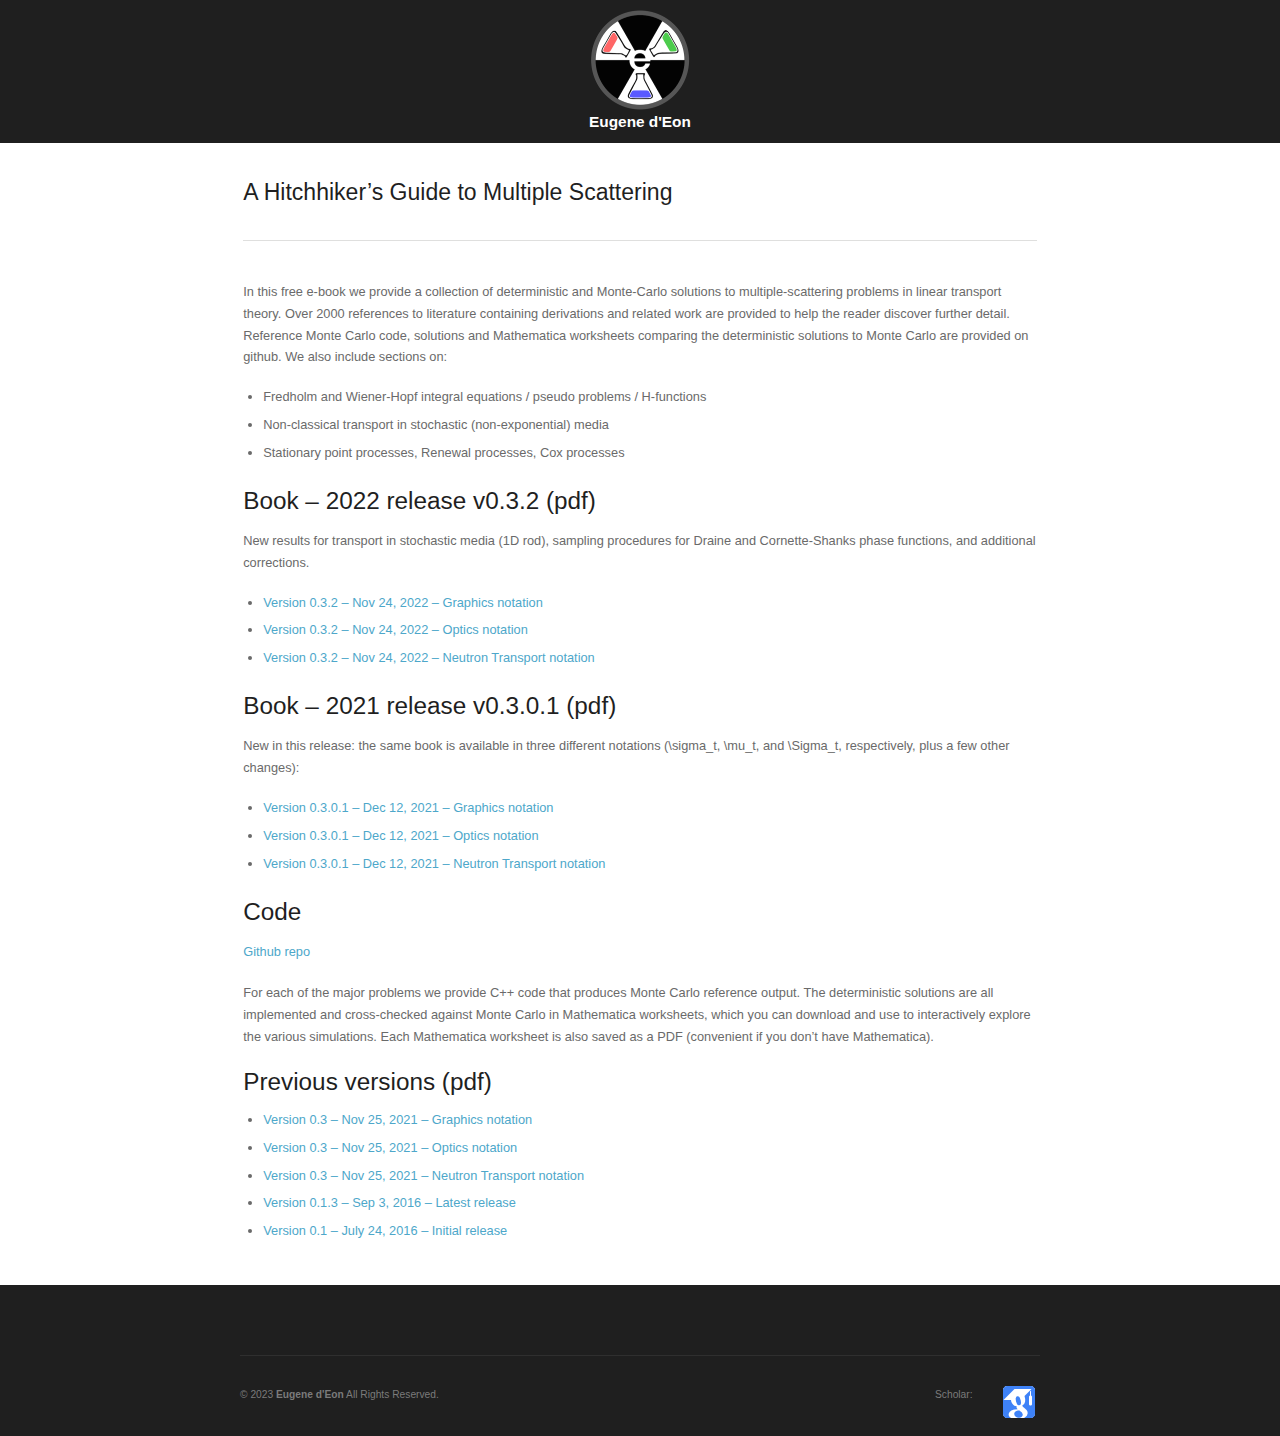
<file: hitchhikers.html>
<!DOCTYPE html>
<html lang="en-US">

<head>
    <title>Eugene d'Eon - Hitchhiker's Guide to Multiple Scattering</title>
    <meta http-equiv="Content-Type" content="text/html; charset=UTF-8" />
    <meta name="viewport" content="width=device-width, initial-scale = 1.0, maximum-scale=1.0, user-scalable=no" />
    <link rel="stylesheet" href="style.css" type="text/css" media="screen" />
    <style type="text/css" media="screen">
        #header {
            background-color: #1f1f1f;
        }

        #mainNav ul ul {
            background-color: #1f1f1f;
        }

        blockquote,
        address {
            border-left: 5px solid #1e73be;
        }

        #filterNav .selected,
        #filterNav a.selected:hover {
            background-color: #1e73be;
        }

        #content .project.small .title span {
            background-color: #1e73be !important;
        }

        .flex-direction-nav li a {
            background-color: #1e73be !important;
        }

        .posts .post .date {
            background-color: #1e73be !important;
        }

        #googleMap {
            height: 350px;
        }

        a {
            color: #4da7ca;
        }

        a:hover {
            color: #4290ae;
        }

        .button,
        #searchsubmit,
        input[type="submit"] {
            background-color: #757575 !important;
        }
    </style>
    <style type="text/css" id="custom-background-css">
        body.custom-background {
            background-color: #1f1f1f;
        }
    </style>
</head>

<body class="project-template-default single single-project postid-535 custom-background chrome ">

    <div id="container">
        <div id="header">
            <div class="top">
                <div class="surround">
                    <div class="inside clearfix">
                        <div id="logo">
                            <h1 class="logo"><a href="http://www.eugenedeon.com"><img src="logo.png"
                                        alt="Eugene d&#039;Eon" style="height: 100px; width: auto;" /></a></h1>
                            <h1 class="name">Eugene d&#039;Eon</h1>
                        </div>
                    </div>
                </div>
            </div>
        </div>

        <div id="wrap">
            <div id="middle" class="clearfix">

                <div id="pageHead">
                    <h1>A Hitchhiker&#8217;s Guide to Multiple Scattering</h1>
                </div>

                <div id="content" class="full">

                    <div class="project clearfix">
                        
                        <p>In this free e-book we provide a collection of deterministic and Monte-Carlo solutions to
                            multiple-scattering problems in linear transport theory. Over 2000 references to literature
                            containing derivations and related work are provided to help the reader discover further
                            detail. Reference Monte Carlo code, solutions and Mathematica worksheets comparing the
                            deterministic solutions to Monte Carlo are provided on github. We also include sections on:
                        </p>
                        <ul>
                            <li>Fredholm and Wiener-Hopf integral equations / pseudo problems / H-functions</li>
                            <li>Non-classical transport in stochastic (non-exponential) media</li>
                            <li>Stationary point processes, Renewal processes, Cox processes</li>
                        </ul>
                        <h3>Book &#8211; 2022 release v0.3.2 (pdf)</h3>
                        <p>New results for transport in stochastic media (1D rod), sampling procedures for Draine and
                            Cornette-Shanks phase functions, and additional corrections.</p>
                        <ul>
                            <li><a
                                    href="https://drive.google.com/file/d/1xIU8YB-R6iS2JHanA9v9P-3WbmqALxfe/view?usp=share_link">Version 0.3.2 &#8211; Nov 24, 2022 &#8211; Graphics notation</a></li>
                            <li><a
                                    href="https://drive.google.com/file/d/1XvLWYICs5KiAwfNWJRhkKtY0gtZsCf4_/view?usp=share_link">Version 0.3.2 &#8211; Nov 24, 2022 &#8211; Optics notation</a></li>
                            <li><a
                                    href="https://drive.google.com/file/d/1j7Os-KdHPOQRL6_snFNDi9q-8inu_4a-/view?usp=share_link">Version 0.3.2 &#8211; Nov 24, 2022 &#8211; Neutron Transport notation</a></li>
                        </ul>
                        <h3>Book &#8211; 2021 release v0.3.0.1 (pdf)</h3>
                        <p>New in this release: the same book is available in three different notations (\sigma_t,
                            \mu_t, and \Sigma_t, respectively, plus a few other changes):</p>
                        <ul>
                            <li><a
                                    href="https://drive.google.com/file/d/1tyyJRjiWDVXs9JeFTTv7YHdI7VUoCctr/view?usp=sharing">Version 0.3.0.1 &#8211; Dec 12, 2021 &#8211; Graphics notation</a></li>
                            <li><a
                                    href="https://drive.google.com/file/d/1JXND_83NhfAaXxe2RSwdQLWNJpIjo4r6/view?usp=sharing">Version 0.3.0.1 &#8211; Dec 12, 2021 &#8211; Optics notation</a></li>
                            <li><a
                                    href="https://drive.google.com/file/d/1txYdStjPJ65C1iCTSgAADPQ69FIHqj94/view?usp=sharing">Version 0.3.0.1 &#8211; Dec 12, 2021 &#8211; Neutron Transport notation</a></li>
                        </ul>
                        <h3>Code</h3>
                        <p><a href="https://github.com/eugenedeon/hitchhikersscatter">Github repo</a></p>
                        <p>For each of the major problems we provide C++ code that produces Monte Carlo reference
                            output. The deterministic solutions are all implemented and cross-checked against Monte
                            Carlo in Mathematica worksheets, which you can download and use to interactively explore the
                            various simulations. Each Mathematica worksheet is also saved as a PDF (convenient if you
                            don&#8217;t have Mathematica).</p>
                        <h3>Previous versions (pdf)</h3>
                        <ul>
                            <li><a
                                    href="https://drive.google.com/file/d/10n-WxoNR_SWdWtvOKP7JoFDjTDIDiJv5/view?usp=sharing">Version 0.3 &#8211; Nov 25, 2021 &#8211; Graphics notation</a></li>
                            <li><a
                                    href="https://drive.google.com/file/d/1swzFT9QnDdQCCxvG_5T_k-qC0q3syxNO/view?usp=sharing">Version 0.3 &#8211; Nov 25, 2021 &#8211; Optics notation</a></li>
                            <li><a
                                    href="https://drive.google.com/file/d/1rV4u_l1kur-AZVs0XtPbY7WLPHxuRv2F/view?usp=sharing">Version 0.3 &#8211; Nov 25, 2021 &#8211; Neutron Transport notation</a></li>
                            <li><a href="http://www.eugenedeon.com/wp-content/uploads/2016/09/hitchhikers_v0.1.3.pdf">Version
                                    0.1.3 &#8211; Sep 3, 2016 &#8211; Latest release</a></li>
                            <li><a href="http://www.eugenedeon.com/wp-content/uploads/2016/07/hitchhikers_v0.1.pdf">Version
                                    0.1 &#8211; July 24, 2016 &#8211; Initial release</a></li>
                        </ul>
                    </div>
                </div>
            </div>
        </div>
    </div>
    <div id="footer">

        <div class="main">
            <div class="inside clearfix">

            </div><!-- end footer inside-->
        </div><!-- end footer main -->

        <div class="secondary">
            <div class="inside clearfix">
                <div class="left">
                    <p>&copy; 2023 <a href="http://www.eugenedeon.com"><strong>Eugene d&#039;Eon</strong></a> All Rights
                        Reserved.</p>
                </div>

                <div class="right">
                    <div style="width: 100%; overflow: hidden;">
                        <div style="width: 37px; height: 40px; float: right; vertical-align:middle;"><a
                                href="http://scholar.google.co.nz/citations?user=eGYe5bIAAAAJ"><img
                                    src="scholar32.png" /></a>
                        </div>
                        <div style="width: 68px; line-height:32px; float: right; vertical-align:middle;">
                            <p>Scholar: </p>
                        </div>
                    </div>
                </div>
            </div><!-- end footer inside-->
        </div><!-- end footer secondary-->
    </div><!-- end footer -->
    </div><!-- end container -->

</body>

</html>
</file>
<file: style.css>
html,body,div,span,applet,object,iframe,h1,h2,h3,h4,h5,h6,p,blockquote,pre,a,img,abbr,acronym,address,big,cite,code,del,dfn,em,font,ins,kbd,q,s,samp,small,strike,strong,sub,sup,tt,var,dl,dt,dd,ol,ul,li,fieldset,form,label,legend,table,caption,tbody,tfoot,thead,tr,th,td,article,aside,canvas,details,figcaption,figure,hgroup,menu,nav,summary,time,mark,audio,video,header,footer { 
    margin:0;
    padding:0;
    border:0;
    font-weight:inherit;
    font-style:inherit;
    font-size:100%;
    font-family:inherit;
    vertical-align:baseline;
    background:transparent;
}

html { 
    -webkit-font-smoothing:antialiased;
    text-rendering:optimizeLegibility;
    -webkit-text-size-adjust:none;
    -ms-text-size-adjust:none;
	overflow-y: scroll;
}

ol,ul { 
	list-style:none; 
}

article,aside,canvas,details,figcaption,figure,footer,header,hgroup,menu,nav,section,summary,img { 
    display:block;
}

blockquote,q {
    quotes:none;
}

blockquote:before, 
blockquote:after,
q:before, 
q:after {
    content:'';
    content:none;
}

a {
    margin:0;
    padding:0;
    border:0;
    font-size:100%;
    vertical-align:baseline;
    background:transparent;
}

ins {
    background-color:#ff9;
    color:#000;
    text-decoration:none;
}

mark {
    background-color:#ff9;
    color:#000; 
    font-style:italic;
    font-weight:bold;
}

del {
    text-decoration:line-through;
}

table {
    border-collapse:collapse;
    border-spacing:0;
}

strong{font-weight:bold;}
em{font-style:italic;}

input, 
select {
    vertical-align:middle;
}

table {	
	border-collapse:separate; 
	border-spacing:0; 
}
caption,
th,
td { 
	text-align:left; 
	font-weight:normal; 
}

input { 
	vertical-align:middle; 
}
img,
object,
embed {max-width: 100%;}

.homeSection img,
.post p img,
.page p img,
.project p img,
.postThumb,
div.wp-caption img {
	max-width: 100% !important;	
	height: auto;
}



.wp-caption {
	max-width: auto !important;	
}

.wp-caption-text {
	padding: 5px 0 0 0;
	font-style: italic;
}

/* Isotope ----------- */

.isotope,
.isotope .isotope-item {
  /* change duration value to whatever you like */
  -webkit-transition-duration: 0.8s;
     -moz-transition-duration: 0.8s;
      -ms-transition-duration: 0.8s;
       -o-transition-duration: 0.8s;
          transition-duration: 0.8s;
}

.isotope {
  -webkit-transition-property: height, width;
     -moz-transition-property: height, width;
      -ms-transition-property: height, width;
       -o-transition-property: height, width;
          transition-property: height, width;
}

.isotope .isotope-item {
  -webkit-transition-property: -webkit-transform, opacity;
     -moz-transition-property:    -moz-transform, opacity;
      -ms-transition-property:     -ms-transform, opacity;
       -o-transition-property:         top, left, opacity;
          transition-property:         transform, opacity;
}

/**** disabling Isotope CSS3 transitions ****/

.isotope.no-transition,
.isotope.no-transition .isotope-item,
.isotope .isotope-item.no-transition {
  -webkit-transition-duration: 0s;
     -moz-transition-duration: 0s;
      -ms-transition-duration: 0s;
       -o-transition-duration: 0s;
          transition-duration: 0s;
}

.isotope-item {
	z-index: 2;
}

.isotope-hidden.isotope-item {
	pointer-events: none;
	z-index: 1;
}

.fade {
   opacity: 1;
   transition: opacity .25s ease-in-out;
   -moz-transition: opacity .25s ease-in-out;
   -webkit-transition: opacity .25s ease-in-out;
}

.fade:hover {
   opacity: 0.5;
}

/* ///////////////////////////////////////////////////////////////////// 
//  02 - Global 
/////////////////////////////////////////////////////////////////////*/

body {
	font-size: 80%;
	font-family: "Helvetica Neue", Helvetica, Arial, sans-serif;
	width:auto; height:auto;	
	padding: 0 0 0 0;
	margin: 0;
	color: #6a6a6a;	
	background-color: #1f1f1f;		
	font-weight: normal;
		
}

p {
	line-height: 1.7em;
	font-size: 1em;
	margin: 0 0 20px 0;	
	font-weight: normal;
	font-style: normal;	
}

ul {
	list-style: none;
	margin: 0;
	padding: 0;
}

li {
	margin: 0 0 0 0;
	padding: 0;	
}

img {
	margin: 0;
}

img.left {
	margin: 0 15px 15px 0;
	float: left;
}

a {
	text-decoration: none;
	outline: none;
}

a{	
	color: #4da7ca;	
}

a:hover {
	color: #4290ae;	
}

a img {
	border:none;
}

h1, h2, h3, h4, h5, h6{		
	margin: 0 0 15px 0;	
	color: #1f1f1f;
	font-family: "Helvetica Neue", Helvetica, Arial, sans-serif;
}

h1 {font-size: 2.5em;}
h2 {font-size: 2.2em;}
h3 {font-size: 1.9em;}
h4 {font-size: 1.6em;}
h5 {font-size: 1.3em;}

blockquote, address {
	margin: 0 0 30px 0;
	padding: 0 30px 0 30px;	
	font-style: italic;
	font-size: 1.2em;
	font-family: Georgia, Times, "Times New Roman", serif;
	border-left: 5px solid #1e73be;	
}

code {
    font-family: "Courier New", Courier, serif;
	overflow: auto;
	padding: 2px;
	background: #fff;
}

pre code {
	background: none;
}

pre {
    margin: 0 0 20px;
	padding: 10px;
	background: #f7f7f7;
	overflow: auto;	
	border: 1px solid #e4e4e4;
	font-family: "Courier New", Courier, serif;
}

.left {
	float: left;	
}

.right {
	float: right;	
}

.meta {
	color: #b0b0ad;
}

.meta a{
	color: #7d7d7b !important;
}

.meta a:hover{
	color: #b0b0ad !important;
}

input[type="email"], input[type="text"], input[type="password"], textarea {
	background-color: #fafafa;	
	padding: 15px;
	font-family: "Helvetica Neue", Helvetica, Arial, sans-serif;
	-webkit-border-radius: 5px;
	-moz-border-radius: 5px;
	border-radius: 5px;
	color: #6a6a6a;	
	border: 1px solid rgba(0,0,0,.05);
	border-bottom: 2px solid rgba(0,0,0,.1);
	background:	#f7f7f7;
	font-size: .9em;
	-webkit-appearance: none;
}

input[type="text"]:focus {outline: none; background-color: #f7f7f7;}
textarea:focus {outline: none; background-color: #f7f7f7;}

textarea { width: 80%; line-height: 1.6em; }



/* Clearfix ----------- */

/* Some clearfix code from HTML5 Boilerplate */
.clearfix:before, .clearfix:after, .single-theme .features:before, .single-theme .features:after {
	content: "\0020";
	display: block;
	height: 0;
	visibility: hidden;
}

.clearfix:after, .single-theme .features:after {
	clear: both;
}

.clearfix, .single-theme .features {
	zoom: 1;
}

a.action {	
	font-style: italic;		
}

/* //////////////////////////////////////////////////////////////////////
//  03 - General Layout 
//////////////////////////////////////////////////////////////////////*/

#container {
    display: flex;
    flex-direction: column;
    min-height: 100vh;
    width: 100%;
    margin: 0 auto;
}

#wrap {
    flex: 1;
    background: #fff;
    padding: 1px 30px 0;
}

.home #wrap {	
	padding: 1px 0 0;	
}

#middle {
	max-width: 62em;
	margin: 0 auto;	
}

.page-template-page-home-php.home #middle {
	max-width: 100% !important;
	width: 100% !important;
	margin: 0 auto;
}

.home #wrap {	
	padding-top: 50px !important;
}

#main {
	margin: 0 auto 0;
	padding: 0 0 0;		
	background: #fff;			
}

#main.full {
	background: none;
}

#content {		
	padding: 0 0 0 0;		
	float: left;
	margin: 0 0px 0 0;
	position: relative;		
	width: 62.5%;	
}

#sidebar {
	width: 26.5%;
	float: right;
	margin: 0 0 0 0;
	padding: 0 0 0 0;		
}

#footer {
	width: 100%;
	margin: 0 auto;	
}

.twoThirds {
	width: 70%;	
}

.oneThird {
	width: 30%;	
}

/*////////////////////////////////////////////////////////////////////////
//  04 - Header
///////////////////////////////////////////////////////////////////////*/

#header{	
	position: relative;
	padding: 0 0 0 0;
	margin: 0 0 0 0!important;	
	text-align: center;
	background-color: #1f1f1f;		
}

.home #header{	
	text-align: center;	
}

#header .surround {	
	padding: 0 30px;
}

#header .inside{	
	max-width: 62.5em;	
	margin: 0 auto;	
	position: relative;
	padding: 10px 0 10px 0 !important;			
}

.home.has-slideshow #header .top{	
	width: 100%;
	position: absolute !important;
	top: 0;
	z-index: 100;
	text-align: center;	
}

/* #logo {		
	display: inline-block;	
	margin: 0px 0 0 0;	
	float: left;	
	padding: 0;
} */

#logo {
    display: flex;          /* Convert the container into a flex container */
    flex-direction: column; /* Stack child items vertically */
    align-items: center;    /* Center items vertically */
    justify-content: center;/* Center items horizontally */
    text-align: center;     /* Ensure text within items is centered */
}

#logo img {
    max-width: 100%; /* Ensure the image doesn't overflow the container if it's too large */
}

#logo h1 {
	margin: 0 !important;
	line-height: 1.5em !important;
	padding: 0 !important;	
	font-size: 1.5em;
	font-weight: bold;		
	color: #fff;		
}

#header h1 {
	font-size: 1.2em;	
	color: #fff;	
	margin: 0;			
}

#header h1 a, #header h1 a:hover{	
	color: #fff !important;	
}


/* Top level navigation */

#mainNav .tinynav {
	display: none;
}

#mainNav{	
	right: 0;	
	position:absolute; top:50%; height:20px; margin-top:-10px;		
	display: inline-block;	
}

#mainNav li{
	margin: 0 0 0 30px;	
	display: inline-block;		
	padding: 0;	
}

#mainNav ul a{
	line-height: 25px;	
	color: rgba(255,255,255, .5);
	font-size: .9em;
	font-family: "Droid Sans", "Helvetica Neue", Helvetica, Arial, sans-serif;
	font-weight: bold;
}

#mainNav ul ul a{
	line-height: 15px;
	font-weight: normal;
	border-top: none;	
	color: rgba(255,255,255, .5);
}


#mainNav ul li.current a,
#mainNav ul li.current-cat a,
#mainNav ul li.current_page_item a,
#mainNav ul li.current-menu-item a,
#mainNav ul li.current-post-ancestor a,
.single-post #mainNav ul li.current_page_parent a,
#mainNav ul li.current-category-parent a,
#mainNav ul li.current-category-ancestor a,
#mainNav ul li.current-portfolio-ancestor a,
#mainNav ul li.current-projects-ancestor a {
	text-decoration: none;
	color: rgba(255,255,255, 1);		
}

#mainNav ul li.sfHover a,
#mainNav ul li a:hover,
#mainNav ul li:hover {
	text-decoration: none;
	color: #fff;	
}

/* Second level+ dropdowns */

#mainNav ul ul {
	padding: 20px 0px 5px 0px !important;
	margin-top: -10px;
	background-color: #1f1f1f;
	border: none;	
	text-align: left;
	-webkit-border-radius: 4px;
	-moz-border-radius: 4px;
	border-radius: 4px;
}

.home #mainNav ul ul {	
	background: rgba(0,0,0, .3);
}	

#mainNav ul ul ul {	
	padding-top: 20px !important;
	margin-left: -1.25em;
	margin-top: -5px;	
}

#mainNav ul ul li {	
	float: none;
	background: none;	
	margin: 0 5px 5px 15px !important;		
}

#mainNav ul ul li a {
	padding: 0px 0 10px 0;
	font-weight: normal;
	border: none !important;
	color: rgba(255,255,255, .6) !important;	
}

.home #mainNav ul ul li a {	
	color: rgba(255,255,255, .9) !important;	
}

#mainNav ul li.sfHover ul a:hover { color: #fff!important; }

/** arrow **/

#mainNav .sf-menu a.sf-with-ul {
	position: relative;
	min-width:		1px;
}

.sf-sub-indicator {
	position: absolute;
	bottom: 0px;	
	display: block;
	width: 100%;
	text-indent: -999em;
	overflow: hidden;
	z-index: 200;
	height: 40px;
}

.sfHover .sf-sub-indicator {
	
	bottom: -10px;	
}

#mainNav .sf-menu li ul .sf-sub-indicator {
	display: none;
}

#mainNav .sf-menu li ul .sfHover .sf-sub-indicator {	
	position: absolute;
	top: 0;
	right: -1px;
	left: none;
	display: block;	
}

.sfHover a.sf-with-ul .sf-sub-indicator {
	height: 30px;
}

.children .sf-sub-indicator {
	display: none;
}

#header .cartBtn {
	padding: 0 0 0 25px;
	background: transparent url(images/cart.png) 0 3px no-repeat;
	position:absolute; top:50%; height:16px; margin-top:-6px;
	right: 0;
	color: #fff;
	font-size: .9em;
	font-family: "Droid Sans", "Helvetica Neue", Helvetica, Arial, sans-serif;
	font-weight: bold;	
}

#header .cartBtn:hover {
	
}


/*//////////////////////////////////////////////////////////////////// 
//  05 - Content
////////////////////////////////////////////////////////////////////*/

#content {
	margin: 0 auto 40px;
	padding: 0 0 0 0 !important;
	width: 68%;	
	float: left;					
}

#content .videoContainer {margin-bottom: 30px;}

#content.full {
	margin: 0 0 20px;
	padding: 0 0 0 0 !important;
	width: 100%;					
}

#content.full.grid {
	margin: 0 0 20px 0%;				
}

.home #content.full, .page-template-page-home-php #content.full {	
	width: 100%;						
}

.page-template-page-home-php #main {
	padding-top: 35px;
}

#content.fullProjects{	
	width: 100%;				
}

#content.twoThirds .page {	
	width: 99%;		
}

#content h1 a,
#content h2 a,
#content h3 a,
.widgetBox h3 a,
#slideshow .slideText h3 a,
#content h4 a,
#content h5 a{	
	color: #2e3133;
}

#content h1 a:hover,
#content h2 a:hover,
#content h3 a:hover,
.widgetBox h3 a:hover,
#slideshow .slideText h3 a:hover,
#content h4 a:hover,
#content h5 a:hover{	
	color: #a7a7a3 ;		
}

#content .postThumb{
	margin: 0 0 20px 0 !important;
}


#pageHead {		
	padding: 40px 0 40px 0;	
	margin: 0 0 40px 0;	
	border-bottom: 1px solid #dfdfde;	
}

#pageHead h1 {	
	font-size: 1.8em;
	line-height: .7em;
	padding: 0;
	margin-bottom: 0;	
	display: block;	
	
}

#pageHead p {	
	margin: 0!important;
	padding: 15px 0 0 0!important;	
	color: #b2b2b2;			
	line-height: 1em;
}

h2.extraSpacing { padding-top: 10px; }

.boxItem {	
	padding: 30px 0 15px;	
}

/*Posts ------------------*/

.page #content .post {
	margin: 0 0 0px 0px;
	border: none;
}

.post .meta, .attachment .meta {
	margin: -5px 0 25px 0;		
	padding: 0 0 0px 0;	
	font-size: .85em;
	line-height: 1.5em;		
}

#content .moreLink{	
	display: block;
	font-weight: bold;
}

#content .post.lastPost {
	background: none;
}

#content .post {
	margin: 0 0 30px 0px;
	position: relative;		
	padding-bottom: 10px;	
	width: 98%;		
}

.posts .post .date{
	height: 100px;
	width: 100px;
	border-radius: 50px;
	background-color: #1e73be;
	position: absolute;
	text-align: center;
	color: #fff;	
}

.posts .post .date .day{
	font-size: 2em;
	padding-top: 25px;
	display: block;
	line-height: 1em;
}

.posts .post .date .month{
	font-size: .9em;	
	display: block;	
	padding: 0 !important;
	line-height: 1em;
	color: rgba(255,255,255, .7);
}

.posts .post .inside{
	padding-left: 150px;
}

.posts .post.noDate .inside{
	padding-left: 0;
}

#content .post h2 {
	font-size: 1.8em;
}

.search #content .post {
	min-height: 50px;		
}

/*Home ------------------*/

.homeSection {	
	margin-bottom: 0;
	padding-bottom: 30px;		
}

.homeSection .sectionHead h3 {
	font-size: 2.1em;	
	margin: 0 auto 0px;
	clear: both;	
	text-align: center;	
	font-family: "Helvetica Neue", Helvetica, Arial, sans-serif;
	color: #2b2b2b;	
	width: 95%;
	text-transform: uppercase;
	
}

.homeSection .sectionHead {
	text-align: center;
	padding-bottom: 30px !important;
	margin: 0 30px;	
}

.homeSection .sectionHead p{
font-size: 1.2em;
}

#homeContent {
	margin-bottom: 0 !important;
	padding-bottom: 0 !important;	
}

#homeContent p, #homeContent img{
	margin-bottom: 0 !important;	
}

.home #content, .home #middle {
	margin-bottom: 0 !important;
	padding-bottom: 0 !important;	
}

/*Testimonials ------------------*/

#testimonials {	
	padding: 60px 0 50px 0;
	background: #f9f9f9;
}

#testimonials .sectionHead p{	
	background: none;	
}

#testimonials p span {
	background: none;	
}

#testimonials .flexslider{	
	background: transparent;
}

#testimonials .flexslider .slides{	
	background: transparent;	
	max-width: 700px;
	margin: 0 auto !important;	
}

.slides .testimonial {	
	width: auto;	
}

#testimonials .flex-direction-nav a {opacity: .4; margin-top: 5px !important;}
#testimonials .flex-control-nav {display: none;}
#testimonials .flex-next:hover, #testimonials .flex-prev:hover {opacity: 0.8;}


.testimonial .left{
	float: left;
}

.testimonial .left img{
	border-radius: 95px;
}

.testimonial .right{
	float: right;
	width: 65%;
	padding-top: 5px;
	margin-right: 0px;
}

.testimonial .right p{
	font-size: 1.1em !important;
	line-height: 1.7em;	
}

.testimonial .right .title{
	padding-top: 25px;
	display: block;
	font-size: 1.1em;
	font-weight: bold;
}

/*Featured Pages------------------*/

#featuredPages {	
	background: #f9f9f9;
	padding: 60px 0 30px 0;	
	width: 100%;
	max-width: none;
}

#featuredPages .pages {
	max-width: 1000px;
	margin: 0 auto;
}

#featuredPages .small{	
	float: left;
	width: 33%;
	display: none;	
}

#featuredPages img{	
	max-width: 100% !important;
	height: auto;
	margin: 0 auto;
}

#featuredPages .page p{
	text-align: center;
	font-size: .9em !important;
}

#featuredPages .inside{
	margin: 0 15px;
}

#featuredPages a{
	position: relative;
	display: block;	
	text-align: center;
}

#featuredPages .title {
	font-size: 1em;
	color: #000;	
	font-weight: bold;
	text-align: center;
	width: 100%;
	margin-bottom: 10px;
	display: block;
}

#content .page.small img{	
	margin-bottom: 10px;
}

#content .page.small p{	
	margin: 0 20px 10px 20px;
	font-size: .8em;
}

/*Home Posts ------------------*/
#homePosts {
	background: #fff;
	padding-top: 60px;
}

.homeSection .posts {
	max-width: 1000px;
	margin: 0 auto;
	padding: 0 30px;	
}

/*Home Content ------------------*/
#homeContent.homeSection {
	padding: 60px 0 !important;
}

#homeContent.homeSection .inside{
	padding: 0 30px !important;
	max-width: 1000px;
	margin: 0 auto;
}

#homeContent.homeSection p {
	margin-bottom: 20px!important;
}

/*Projects------------------*/

#projects {
	margin: 0 0 0 0;
	margin: 0 auto;	
	padding: 0;	
	display: block;
	position: relative;	
	max-width: 62.5em;	
}

#projects.homeSection {
	padding-bottom: 50px;
}

.thumbs {
	margin: 0 auto;	
}

#content #projects li{
	padding: 0;
	background: none;		
}

.project.small, .isotope-item{	
	display: block;	
	position: relative;	
	float: left;	
	margin: 0 0 30px 0;	
	max-width: 350px;
	height: auto !important;
	padding-bottom: 0;	
	text-align: center !important;
	zoom: 1;
	visibility: hidden;
	float: left;
	display: none;	
}

#content .project.small img, .isotope-item img{	
	max-width: 100% !important;
	height: auto;	
	-moz-transition-property: opacity;
	-webkit-transition-property: opacity;
	-o-transition-property: opacity;
	transition-property: opacity;
	-moz-transition-duration: 0.4s;
	-webkit-transition-duration: 0.4s;
	-o-transition-duration: 0.4s;
	transition-duration: 0.4s;	
}

#content .project.small p{
	text-align: center;
	font-size: .9em;
}

#content .small .inside{
	margin: 0 15px !important;	
}

.project.small .inside {	
	text-align: center !important;
	position: relative;
	margin: 0 auto !important;
}

#content .project.small a{
	position: relative;
	display: block;	
	text-align: center;	
	margin: 0 auto;
	-webkit-backface-visibility: hidden;
}

#content .project.small a:hover img{
	opacity: .2;
	position:relative;
	-webkit-backface-visibility: hidden;
}

#content .project.small a:hover .title{
	opacity: 1;
	top: 50%;
	-webkit-backface-visibility: hidden;
	
}

#content .project.small .title {
	font-size: 1em;
	color: #fff;	
	font-weight: bold;
	text-align: center;	
	margin-bottom: 10px;
	display: block;
	position: absolute;
	top: 60%;	
	margin: -20px auto 0 !important;	
	width: 100%;
	-moz-transition-property: all;
	-webkit-transition-property: all;
	-o-transition-property: all;
	transition-property: all;
	-moz-transition-duration: 0.5s;
	-webkit-transition-duration: 0.5s;
	-o-transition-duration: 0.5s;
	transition-duration: 0.5s;
	opacity: 0;
}

#content .project.small .title span {	
	display: inline-block;
	padding: 10px;	
	background-color: #1e73be !important;
	margin: 0 auto !important;	
}

#content.project {
	width: 100%;
}

.home .project.small{
	float: left;
	width: 33%;
	visibility: visible;
}

.projectNav {
	margin: -16px 0 0 0;	
	padding-top: 0;	
	float: right;		
}

.projectNav a{
	display: inline-block !important;
	font-size: .85em;
	color: #7d7d7b;	
}

.projectNav a:hover{	
	color: #484848;	
}

.projectNav div {
	float: left;
	margin-left: 20px;		
}

#content .skillList{
	padding: 0!important;
	margin: 0 0 20px 0 !important;	
}

.skillList li{	
	background: none;
	margin: 0 5px 5px 0 !important;	
	display: inline-block;	
}

.skillList li span a{
	font-size: 1em;	
	background: #f0f0f0;	
	display: inline-block;	
	color: #7d7d7b!important;
	text-decoration: none;
	position: relative;
	cursor: pointer;	
	padding: 7px 11px 7px !important;	
	border: none;
	-webkit-border-radius: 2px;
	-moz-border-radius: 2px;
	border-radius: 2px;
	line-height: 1em;
	text-transform: uppercase;
	font-weight: bold;
}

.skillList li span a:hover{	
	background: #6a6a6a;
	color: #fff !important;		
}

/*Theme Filter Navigation------------------*/
#content .filterWrap {
	text-align: center;
}

#content #filterNav{
	padding: 0!important;
	margin: 0 auto 40px auto!important;		
	width: auto;	
	text-align: center;			
	width: 100%;
	position: relative;
}

#content #filterNav li{
	padding: 0px 0 0 0;
	background: none;
	margin: 0 8px 8px 0;	
	display: inline-block;		
}

#filterNav li a{
	font-size: 1em;	
	background: #f0f0f0;	
	display: inline-block;	
	color: #7d7d7b!important;
	text-decoration: none;
	position: relative;
	cursor: pointer;	
	padding: 7px 11px 7px !important;	
	border: none;
	-webkit-border-radius: 2px;
	-moz-border-radius: 2px;
	border-radius: 2px;
	line-height: 1em;
	text-transform: uppercase;
	font-weight: bold;	
}

#filterNav li a:hover {
	background: #929292;
	color: #fff !important;
}

#filterNav .selected, #filterNav a.selected:hover {
	background-color: #1e73be;
	color: #fff !important;
}

/*Column Shortcodes------------------*/

.one_half{ width:48%; }
.one_third{ width:30%; }
.two_third{ width:65.33%; }
.one_half,.one_third,.two_third{ position:relative; margin-right:3%; float:left; }
.last{ margin-right:0 !important; clear:right; }
.clearboth {clear:both;display:block;font-size:0;height:0;line-height:0;width:100%;}


/*Buttons------------------*/

.button, a.button, #footer a.button, #searchsubmit, input[type="submit"]   {	
	background-color: #757575 !important;	
	display: inline-block;	
	color: #fff;
	text-decoration: none;		
	position: relative;
	cursor: pointer;	
	padding: 15px 20px;
	border: none;
	border-bottom: 3px solid rgba(0,0,0,.2);	
	-webkit-border-radius: 4px;
	-moz-border-radius: 4px;
	border-radius: 4px;
	margin: 0 3px 0 0;	
	line-height: normal !important;
	-webkit-appearance: none;
	text-transform: uppercase;
	font-size: .9em;	
}

#searchsubmit {
	padding: 5px 15px 6px;
}

.home .slideshow a.button:hover, #content.theme .actions a.button:hover, .button:hover, #footer a.button:hover, #searchsubmit:hover, input[type="submit"]:hover {	
	color: #fff;
	background-image: url(images/btn_bkg.png) !important;	
}

.home .slideshow a.button {
	font-size: .6em;
	color: #fff;
	background: #aa6d68 !important;
	padding: 13px 17px 13px;
	margin-top: 20px;
	border: none;	
}


/*Images------------------*/

#content .alignleft,
#content img.alignleft {
	display: inline;
	float: left;
	margin-right: 24px !important;
	margin-top: 4px;
}

#content .alignright,
#content img.alignright {
	display: inline;
	float: right;
	margin-left: 24px;
	margin-top: 4px;
}

#content .aligncenter,
#content img.aligncenter {
	clear: both;
	display: block;
	margin-left: auto;
	margin-right: auto;
}

#content img.alignleft, 
#content img.alignright, 
#content img.aligncenter {
	margin-bottom: 12px;
}

/*Gallery------------------*/

.gallery {
	padding-top: 15px;
	margin-bottom: 25px!important;		
}

.gallery-item {
	margin-top: 0px!important;	
	margin-bottom: 25px!important;	
}

.gallery img {
	border: none!important;
}

/*Lists------------------*/

#content ul{	
	margin:  0 0 25px 20px;
	list-style-type: disc;	
}

#content ul li{	
	margin: 0 0 10px 0;		
	line-height: 1.4em;	
	font-size: 1em;	
}

#content ol li{	
	margin: 0 0 10px 0;	
	line-height: 1.4em;
}

#content ol{	
	margin: 0 0 20px 20px;	
	list-style-type: decimal !important;
}

#content ul ul, #content ol ul, #content ul ol, #content ol ol {	
	padding-top: 10px;		
}

#content ul ul li, #content ol ul li, #content ul ol li, #content ol ol li{		
	font-size: 1em !important;	
}

/*//////////////////////////////////////////////////////////////////// 
//  06 - Slideshow
////////////////////////////////////////////////////////////////////*/

#content .flexslider {	
	margin: 0 0 30px 0 !important;	
}

.flexslider p {
	margin: 0 !important;
}

.slideshow li, #content .flexslider li, #content .flexslider ol {
	list-style: none !important;
	list-style-type: none !important;	
}

#content .flexslider ol {	
	padding-bottom: 5px !important;
	margin-bottom: 0 !important;
}

#content .flexslider .slides {
	margin: 0;	
}

/* FlexSlider Theme------------------*/

.flexslider {  min-height: 100px; border: 0 !important; margin: 0 0 0 0!important; padding: 0 0 1px 0 !important; background: transparent; border: none; position: relative; -webkit-border-radius: 0 !important; -moz-border-radius: 0 !important; -o-border-radius: 0!important; border-radius: 0!important; box-shadow: none !important; -webkit-box-shadow: none!important; -moz-box-shadow: none!important; -o-box-shadow: none!important; zoom: 1;}
.flexslider .slides li{	margin-bottom: 0 !important; }
.flexslider .slides li p{ margin: 0 !important; }
.flexslider .slides > li {position: relative;}
/* Suggested container for "Slide" animation setups. Can replace this with your own, if you wish */
.flex-container {zoom: 1; position: relative;}
.flexslider .slides img { height: auto; max-width: 100%; width: auto !important; margin: 0 auto;}
.flex-direction-nav, .flex-control-nav, .flex-caption { margin-bottom:0 !important;}

/* Caption style */
/* IE rgba() hack */

.flex-caption {width: auto; position: absolute; color: #fff; }
.flex-caption p {font-size: .9em !important; margin-bottom: 0;}

/* Direction Nav */

.flex-direction-nav {	
	position: absolute;
	width: 100%;
	margin: 0 0 15px !important;
	right: 0;
	bottom: 50%;
	display: block;	
}

.flex-direction-nav li a {
	-webkit-transition: none; -moz-transition: none; transition: none;
	-webkit-transition: opacity .5s ease; -moz-transition: opacity .5s ease; transition: opacity .5s ease;
}
.flex-direction-nav li a { z-index: 100; width: 31px!important; height: 31px; display: block; background: rgba(0,0,0,0.3) url(images/flexslider/direction_nav.png) no-repeat 0 0;  cursor: pointer; text-indent: -9999px; border-radius: 5px; margin-top: 0;}
.flex-direction-nav li a.flex-next {background-position: -29px 9px; right: 30px !important;}
.flex-direction-nav li a.flex-next:hover {opacity: 1; filter:alpha(opacity=100);}
.flex-direction-nav li a.flex-prev {background-position: 0px 9px; left: 30px !important; }
.flex-direction-nav li a.flex-prev:hover { opacity: 1; filter:alpha(opacity=100); }
.flex-direction-nav li a.disabled {opacity: .3; filter:alpha(opacity=30); cursor: default;}

/* Control Nav */
.flex-control-nav {position: absolute !important; bottom: 20px !important; right: 3% !important; width: auto !important; }
.flex-control-nav li {margin: 0 0 0 5px !important; display: inline-block !important; zoom: 1; }
.flex-control-nav li:first-child {margin: 0 !important;}
.flex-control-nav li a {width: 13px !important; height: 13px !important; display: block !important; background: rgba(255,255,255,0.3) !important; cursor: pointer; text-indent: -9999px; box-shadow: none !important;}
.flex-control-nav li a:hover {background: rgba(255,255,255,0.7) !important;}
.flex-control-nav li a.flex-active {background: rgba(255,255,255,0.7) !important; cursor: default !important;}

#content .flex-direction-nav { margin-top: -15px !important;}
#content .flex-control-nav { margin: 0; padding-top: 15px; position: relative !important; bottom: 0 !important; right: 0 !important; width: auto !important; }
#content .flex-control-nav li a { background: rgba(0,0,0,0.3) !important; box-shadow: none !important;}
#content .flex-control-nav li a:hover { background: rgba(0,0,0,0.7) !important;}
#content .flex-control-nav li a.flex-active { background: rgba(0,0,0,0.7) !important;}


/* Home Slideshow------------------*/

.slideshow, .flexslider {	
	margin: 0 !important;
	position: relative;		
}

.slideshow  {padding:0 !important;}

.home .slideshow {
	margin: 0 !important;
	max-height: 700px;
	overflow: hidden;
	background: #000;	
}

.home .slideshow .slide{
	height: 700px;	
}

.home .slideshow img{
	width: 100% !important;	
}

.home.blog .slideshow {
	margin-bottom: 30px;
}

/* Caption style for home page slideshow*/

.home .slideshow .details {
	background: transparent;	
	display: block;
	width: 100%;
	text-align: center;
	top: 50%;
	position: absolute;	
	display: none;
}

.home .slideshow .details .box{	
	padding: 0 30px 0 30px;
}

.home .slideshow .details.left {	
	text-align: left;	
}

.home .slideshow .details.right {	
	text-align: right;	
}

.home .slideshow .details.right .text {		
	width: 50%;	
}

.home .slideshow .details .inside {	
	max-width: 62.5em;	
}

.home .slideshow .details.center .text {	
	width: 80%;	
}

.home .slideshow .details .text {
	display: inline-block;		
}
.home .details h2 {
	color: #fff;
	margin: 0 0 5px 0;
	text-transform: uppercase;
	font-weight: normal;
	font-size: 4.0em;	
	text-shadow: 2px 2px rgba(0,0,0, .2);
}
.home .details p {
	font-size: 1.9em !important;
	margin-bottom: 0;	
	line-height: 1.3em;
	color: rgba(255,255,255, .6);
}

.home .details p .button{
	margin: 25px 0 0 0 !important;
	background: transparent !important;
	border: 2px solid rgba(255,255,255, .6);
	color: rgba(255,255,255, .6);
	border-radius: 0;
	font-weight: normal !important;
	font-family: "Helvetica Neue", Helvetica, Arial, sans-serif !important;
	-moz-transition-property: all;
	-webkit-transition-property: all;
	-o-transition-property: all;
	transition-property: all;
	-moz-transition-duration: 0.5s;
	-webkit-transition-duration: 0.5s;
	-o-transition-duration: 0.5s;
	transition-duration: 0.5s;
	background-color: rgba(255,255,255,0);
}

.home .details p .button:hover{
	background-image: none !important;
	background-color: rgba(255,255,255,.1) !important;
	color: #fff;
	border-color: #fff;	
}


/*//////////////////////////////////////////////////////////////////// 
//  07 - Sidebar
////////////////////////////////////////////////////////////////////*/

#sidebar {		
	margin-bottom: 30px;
}

.sidebarBox {	
	position: relative;
	margin: 0 0 30px 0;	
}

#sidebar p {	
	margin-bottom: 12px;
}

#sidebar li {
	font-size: .75em;
}

#sidebar .author .avatar {
	float: left;
	margin: 0 20px 15px 0 !important;
	padding-top: 3px;
	border-radius: 40px;
}

#text-3 { text-align: center; }



/*///////////////////////////////////////////////////////////////////// 
//  08 - Widgets
////////////////////////////////////////////////////////////////////*/

#footer .widgetBox a, #sidebar .widgetBox a {
	line-height: 1.5em;
}

#footer .widgetBox {
	float: left;
	margin-right: 25px;
	margin-bottom: 30px;	
}

#sidebar .widgetBox {
	margin-bottom: 30px !important;	
}

#sidebar .widgetBox h3,
#footer .widgetBox h3{
	font-size: .95em;
	text-transform: uppercase;
	font-weight: bold;
	color: #565656;	
}

#sidebar .widgetBox h3 a,
#footer .widgetBox h3 a{	
	color: #565656;	
}

#sidebar .widgetBox .meta,
#footer .widgetBox .meta {	
	font-style: italic;	
}

#footer .widgetBox p{
	font-size: .95em;	
}

#sidebar ul, #footer ul {
	margin: 0 0 0 0;
	padding: 0px 0 0 0;		
	line-height: 1em;
	background: none;
	position: relative;	
}

#sidebar ul li, #footer ul li {
	padding: 0px 0 0px 0;
	margin: 0 0 20px 0;	
	line-height: 1.2em;
	background: none;
	font-size: .85em;	
}

#sidebar ul li p, #footer ul li p{
	line-height: 1.3em;
	margin: 0;
}

#sidebar ul li h2, #footer ul li h2{
	font-size: 13px;
	margin: 0 0 0px 0 ;	
	padding: 0 !important;	
	line-height: 1em;
	font-weight: normal;	
}

#sidebar .widget_nav_menu ul,
#footer .widget_nav_menu ul,
#sidebar .widget_pages ul,
#footer .widget_pages ul,
#sidebar .widget_categories ul,
#footer .widget_categories ul {
	background: none;
	margin: 0;
	padding: 0;
	border: none;
}

#sidebar .widget_nav_menu li,
#footer .widget_nav_menu li,
#sidebar .widget_pages li,
#footer .widget_pages li,
#sidebar .widget_categories li,
#footer .widget_categories li {
	padding: 0 0 0 0;
	margin: 10px 0 0 0;		
	border: none;	
}

/*Search------------------*/

.widget_search {	
	display: block;
	padding: 0 !important;	
}

.widget_search h3 {
	display: none;
}

.widget_search:after {
    content: " ";
    display: block;
    clear: both;
    visibility: hidden;
    line-height: 0;
    height: 0;
}

html[xmlns] .widget_search {
    display: block;
}

* html .widget_search {
    height: 1%;
}

#s {
	margin: 0 0px 0 0;	
	padding: 10px .7em 10px .7em !important;
	line-height: normal!important;	
	width: 92%;
	color: #9a9a9a;	
	font-size: .8em;
}

#searchsubmit{	
	font-size: 11px !important;
	margin: 0 !important;
	border-left: none;
	-webkit-border-bottom-left-radius: 0px;
	-webkit-border-top-left-radius: 0px;
	-moz-border-radius-bottomleft: 0px;
	-moz-border-radius-topleft: 0px;
	border-bottom-left-radius: 0px;
	border-top-left-radius: 0px;
	float: right;
	border: none;
	height: 30px;
	-moz-box-shadow: none;
	-webkit-box-shadow: none;
	box-shadow: none;
	background-position: 0 -1px;
	
}

/*Testimonails------------------*/

.ttrust_testimonials img {
	width: 76px;
	border-radius: 38px;
	height: auto;
	float: left;
	margin: 0 20px 0 0;	
}

.ttrust_testimonials p {
	font-size: .9em;
	line-height: 1.6em !important;
}

.ttrust_testimonials span.title {
	font-size: .9em;
	font-weight: bold;
	float: right;
}


/*Recent Posts Widget------------------*/

#sidebar .ttrust_recent_posts .meta,
#footer .ttrust_recent_posts .meta {
	margin: 0 0 0 0 !important;
	display: block;
	padding: 3px 0 0 0;	
	color: #444443;
}

#sidebar .ttrust_recent_posts .title,
#footer .ttrust_recent_posts .title {	
	font-size: 13px !important;
	margin-bottom: 2px;		
}

#sidebar .ttrust_recent_posts .title,
#footer .ttrust_recent_posts .title {	
	line-height: 1.1em;
}

.ttrust_recent_posts .firstPost p{	
	margin-bottom: 10px;
}

.secondaryPost {	
	padding: 10px 0 0px 0;	
}

.ttrust_recent_posts .thumb{
	float: left;
	margin: 0 12px 0 0;
	padding: 3px;
	background: #f0f0f0;
	border: 1px solid #e1e1e1;
}

.ttrust_recent_posts li {
	margin-bottom: 20px !important;
	border: none;
	display: block;	
}


/*Calendar Widget--------------------*/
table#wp-calendar {
	width: 216px;
}

table#wp-calendar td, table#wp-calendar th{
	text-align: left;
}

table#wp-calendar td {
	color: #b0b0ad;
	padding-top: 10px;
}

table#wp-calendar td a{
	font-weight: bold;
}

#wp-calendar caption {
	margin-bottom: 10px;
	padding-bottom: 10px;
	border-bottom: 1px solid #dbdad8;
	font-size: 14px;	
	font-weight: bold;	
}

/*Tag Widget--------------------*/

.widget_tag_cloud a{	
	font-size: 11px !important;
	padding: 5px 7px 5px 7px;	
	display: block;
	float: left;
	margin: 0 5px 5px 0;	
}

#footer .widget_tag_cloud a,
#sidebar .widget_tag_cloud a{	
	-webkit-border-radius: 2px;
	-moz-border-radius: 2px;
	background: #f3f3f3;	
}

.widget_tag_cloud:after {
    content: " ";
    display: block;
    clear: both;
    visibility: hidden;
    line-height: 0;
    height: 0;
}

.widget_tag_cloud {
    display: inline-block;
}

html[xmlns] .widget_tag_cloud {
    display: block;
}

* html .widget_tag_cloud {
    height: 1%;
}

/*Twitter Widget--------------------*/
.simple_tweet_widget li {
   line-height: 1.5em !important;
   font-size: .95em !important;
}

.simple_tweet_widget li span{
   color: #4f4f4f !important;
   font-size: .85em !important;
}

/*Flickr Widget--------------------*/
#flickrBox .flickrImage {
	float: left;
	margin: 0 12px 12px 0;
	padding: 3px;	
}

#sidebar #flickrBox .flickrImage {	

}

#flickrBox .flickrImage img {
	width: 70px;
	height: 70px;
	float: left;
	border-radius: 5px;
	max-width: 70px;	
}

/*///////////////////////////////////////////////////////////////////// 
//  09 - Comments
////////////////////////////////////////////////////////////////////*/
	
#comments {
	position: relative;
	margin: 0 0 30px 0px;
	width: 95%;		
	padding: 20px 0 0 0;
}

.twoThirds #comments {
	width: 95%;
}

#content.project #comments {
	padding-top: 30px;
}

#comments ul{
	list-style: none;
	margin: 0 0 30px 0;	
}

#comments h3{	
	margin: 0 0 30px 0;		
}

#content #comments ul li{
	font-size: 1em !important;
}

#trackbacks {
	margin: 30px 0 0 40px;
}

ol#commentslist {
	margin: 0 0 0 0px;
	list-style: none;
	padding: none;	
	padding: 0;
}

#commentslist .children li {
	padding: 15px 0 0 30px;
	background: transparent url(images/comment_marker.gif) no-repeat 0px 40px;
	border-left: 1px solid #e3e3e3;	
}
	
.comment {
	position: relative;
	margin: 0 0 0 0;
	padding: 0 0 20px 0;		
}

.comment .avatar {
	position: absolute;
	left: 0;
	top: 0;	
	border-radius: 35px;
	-webkit-border-radius: 35px;
	-moz-border-radius: 35px;
	-o-border-radius: 35px;
	-ms-border-radius: 35px;
	-khtml-border-radius: 35px;
	width:70px;
	height:70px;
}

#commentForm label {
	padding-left: 20px;
}

.comment h5 {	
	margin: 0 0 6px 100px;
	padding: 0;		
}

.comment .date {	
	margin: -5px 0 10px 100px;	
	display: block;
	color: #a5a5a2;		
	font-size: .9em;		
}

.comment p {	
	margin: 0 0 10px 100px;
}

.comment-reply-link,
.comment-reply-login {
	margin: 0 0 0 100px;
	font-size: .95em;
}

.comment-reply {
	display: inline-block!important;
	padding: 0 0 0 10px;	
}

#comment-add {
	position: absolute;
	top: -5px;
	right: 0px;
}

.moderation {
	margin: 0px;
	padding: 0 0 10px 25px;	
}

#trackbacks ul {
	margin: -5px 0 15px;
}

#trackbacks ul li {
	padding: 5px 0 5px 20px;	
}

/* Comment Form */
	
#commentForm {
	position: relative;
	margin: 30px 0 30px 0px;
}

#comments #respond {
	position: relative;
	padding: 0 0 0;
	margin: 0;
}

#respond .form-allowed-tags {
	display: none;
}

#respond form {
	margin: none;
	padding: none;
	position: relative;
}

#respond h3 {	
	font-size: 1.4em !important;	
}

#commentForm h1 {	
	font-size: 1.3em !important;
	border: 1px solid #000;
}

.cancel-comment-reply {
	float: right;
	margin: 5px 90px 0 0;
}

#cancel-comment-reply-link {
	margin-left: 20px !important;
	
}

#comments textarea {
	width: 90% !important;
}

#comments input[type="text"] {
	width: 50%;
	margin-right: 20px;	
}

#comments ol{	
	list-style: none !important;
}



/*//////////////////////////////////////////////////////////////////// 
//  10 - Pagination
////////////////////////////////////////////////////////////////////*/
	
.pagination {	
	padding: 0 0 30px !important;	
	clear: both;	
	margin: 0 0 15px 0;		
}

.page-template-page-portfolio-php .pagination {	
	text-align: center;	
	margin: 0;
	padding: 20px 0 !important;
}

.page-template-page-portfolio-php .pagination .inside {		
	display: inline-block;
}

.pagination span,
.pagination a,
.pagination-prev a,
.pagination-next a,
.older-comments,
.newer-comments {
	display: block;
	float: left;
	width: auto;
	height: 24px;
	line-height: 24px;
	margin: 0 5px 0 0;
	padding: 0 8px;	
	text-align: center;
	text-decoration: none;
	font-weight: bold;
}

.pagination-prev a:hover,
.pagination-next a:hover,
.wp-pagenavi a:hover,
.wp-pagenavi .current {
		
}

.pagination-prev a,
.pagination-next a {
	float: none;
	margin: 0px;
}

.pagination-prev,
.pagination-next {
	float: left;
	width: auto;
	margin: 0px;
}

.pagination-prev {
	float: right;
}


/*//////////////////////////////////////////////////////////////////// 
//  11 - Footer
////////////////////////////////////////////////////////////////////*/

#footer {	
	color: #7b7b7b;
	background: #1f1f1f;
}

#googleMap iframe {
	width: 100%;
}

#googleMap {
	height: 350px;
}

#googleMap img { max-width: none; } 

#googleMap .iwContent {
	padding-top: 20px;
	font-size: .85em;
}

#footer .widgetBox h3{	
	color: #fff;			
}

#footer .meta {
	color: #919191;	
}

#footer .main {	
	padding: 60px 0 10px 0;		
	margin: 0 30px 0;		
}

#footer .inside {	
	margin: 0 auto;	
	max-width: 62.5em;
}

.footerBox{
	margin: 0 30px 40px 0 !important;	
	float: left;
	position: relative;	
	width: 30%;	
}

.widget_recent_entries {
	margin-right: 0 !important;
}

.footerBox p{			
	padding: 0;	
}

#footer a {
	color: #7b7b7b;	
}

#footer a:hover {
	color: #fff;	
}

.footerBox h3 {
	color: #fff !important;
}

#footer .secondary {		
	margin: 0 0 0;
	padding: 0 30px 10px;	
}

#footer .secondary a{		
	font-weight: bold;
}

#footer .secondary .inside{		
	border-top: 1px solid #2f2f2f;
	padding: 30px 0 0;	
}

#footer.light .secondary {	
	border-top: 1px solid #dfdfdf;
}

#footer .secondary p{
	font-size: .8em;
}

#footer .secondary .left {
	float: left;
}

#footer .secondary .right {
	float: right;
}

#footer .secondary .right span{
	padding: 0 5px;
	color: #4d4d4d;
}


/*//////////////////////////////////////////////////////////////////// 
//  12 - Media Queries
////////////////////////////////////////////////////////////////////*/

@media all and (max-width: 1150px) {
	.home .slideshow .flex-direction-nav {	
		position: absolute;
		width: 130px;
		right: 0;
		left: 0;
		margin: 0 0 0 !important;
		right: 30px;
		bottom: 35px !important;
		display: block;	
		height: 31px;	
	}
	.flex-direction-nav .flex-prev {opacity: 1; }
	.flex-direction-nav .flex-next {opacity: 1; }
}

/* iPad Landscape */

@media all and (max-width: 768px) {	

}

/* iPad Portrait */

@media only screen and (max-width: 975px) {		
	
	/*Home Slideshow ------------------*/	
	
	.home .slideshow {
		margin: 0 !important;
		max-height: 600px;			
	}
	
	.home .slide {
		height: 500px !important;		
	}	

	.home .slideshow .details h2 {
		color: #fff;		
		text-transform: uppercase;
		font-weight: normal;
		font-size: 2.4em;
	}
	.home .slideshow .details p {
		font-size: 1.3em !important;
		margin-bottom: 0;		
		line-height: 1.5em;
		color: rgba(255,255,255, .6);
	}
	
	.home .slideshow .details.right .text, .home .slideshow .details.left .text{
		width: 40%;
	}
	
	/*Projects ------------------*/	
	#content .project.small .title {
		font-size: .8em;
	}
	
	/*Testimonials ------------------*/	
	
	#testimonials.homeSection {
		padding-bottom: 20px;	
	}
	
	#testimonials .flexslider .slides{	
		background: transparent;	
		max-width: 500px;
		margin: 0 auto !important;
	}

	.slides .testimonial {
		min-height: 260px;
		width: auto;			
	}	
	
	.testimonial .left img{
		max-width: 150px !important;
	}

	.testimonial .right{
		float: right;
		width: 65%;
		padding-top: 0px;
		margin-right: 0px;
	}
	
	#testimonials .flex-direction-nav a {margin-top: -50px !important;}	
	
	/*Footer ------------------*/	
	.footerBox {
		width: 29%;		
		margin: 0 25px 40px 0 !important;					
	}		
}

@media only screen and (max-width: 820px) {	
	
	#comments { width: 100%;}
	
	#sidebar {
		float: none;
		width: 95%;
		margin-left: 2.5%;
		padding: 10px 0 30px 0 !important;		
	}
	
	#content.twoThirds {
		width: 95% !important;
		float: none;
	}	
	
	.sidebarBox {	
		float: left;
		margin: 0 3% 30px 0 !important;
		width: 30%;	
	}	
	
	#comments { width: 100%;}
}

/*layouts smaller than 700px, iPhone and mobiles*/

@media only screen and (max-width: 700px) {
	html {
	    -webkit-text-size-adjust: none; 
	}
	
	h1 { font-size: 1.2em;}
	h2 { font-size: 1.1em;}
	h3 { font-size: 1.0em;}
	h4 { font-size: .9em;}
	h5 { font-size: .8em;}
	
	#wrap {
		padding: 1px 20px;
	}
	
	.home #wrap {	
		padding-top: 15px !important;
	}
	
	/*Header ------------------*/	
	
	#header #logo img {			
		max-width: 80%;
		height: auto;			
	}	
	
	#mainNav .sf-menu {
		display: none;
	}
	
	#mainNav .tinynav {
		display: block;
		margin: 0 auto;
		padding: 0;
	}	
	
	/*Home Slideshow ------------------*/	
	
	.home .slideshow {
		margin: 0 !important;
		max-height: 400px;
		overflow: hidden;	
	}
		
	.home .slideshow .details.right .text {		
		width: 60%;	
	}
	
	.home .slideshow .details h2{
		font-size: 1.7em;
	}
	
	.home .slideshow .details p{
		font-size: 1.1em !important;
	}
	
	#pageHead {
		margin: 0 0px 25px;	
		padding: 30px 0;	
	}
	
	#pageHead h1 { font-size: 1.3em;}
	
	.flex-direction-nav, .flex-control-nav { bottom: 120px !important;}	
	
	#main {
		width: 95%;		
		padding-top: 5px;
	}
	
	/*Posts ------------------*/
	
	.posts .post .date {	
		
	}	

	.posts .post .date .month{
		font-size: .9em;	
		display: block;	
		padding: 0 !important;
		line-height: 1em;
		color: rgba(255,255,255, .7);
	}

	.posts .post .inside{
		padding-left: 0;
		position: relative;
	}
	
	.posts .post .inside h2{
		font-size: 1.3em !important;
		line-height: 1.2em;
		margin-bottom: 10 !important;
	}
	
	.posts .post .inside .meta{
		margin: 0 auto 20px !important;
		display: inline-block;
		padding: 0;			
	}
	
	/*Home Sections ------------------*/
	.homeSection {
		padding: 35px 0 !important;
	}
	
	.homeSection .sectionHead {
		padding-bottom: 10px !important;
	}
	
	.homeSection .sectionHead h3 {
		font-size: 1.5em;
	}	
	.homeSection .sectionHead p {
		font-size: 1em;
	}
		
	/*Projects ------------------*/		
	
	#content .project.small .inside{			
		display: inline-block;
		margin: 0 auto 20px !important;				
	}
	
	/*Featured Pages ------------------*/		
	.home .page.small{
		float: none !important;		
		width: 100% !important;
		margin: 0 auto 0 !important;
		margin: 0 auto !important;		
		display: inline-block;		
	}	
	
	.home .page.small .inside{		
		display: inline-block;
		margin: 0 auto 0 !important;
	}
	
	.home .page.small p{		
		margin-bottom: 0 !important;
		padding-bottom: 0 !important;		
	}
	
	.home .page.small .inside{		
		width: 80%;		
	}

	
	/*Testimonials ------------------*/	
	#testimonials .flexslider .slides{	
		background: transparent;	
		max-width: 500px;
		margin: 0 auto !important;
	}

	.slides .testimonial {
		min-height: 260px;
		width: auto;
		text-align: center !important;		
	}
	
	.testimonial .left {
		float: none;		
		text-align: center !important;
		margin-bottom: 20px;
	}	
	
	.testimonial .left img{
		max-width: 150px !important;
		margin: 0 auto !important;
	}

	.testimonial .right{
		float: none;
		width: auto;
		padding: 0 30px 0;
		margin-right: 0px;
		text-align: center !important;
	}	
	
	#comments { width: 100%;}
	
	#content.twoThirds {
		width: 95% !important;
		float: none;
	}	
	
	#content .post {
		margin-bottom: 20px;
		padding-bottom: 5px!important;
	}
	
	#sidebar {
		float: none;
		width: 95%;
		margin-left: 2.5%;
		padding: 10px 0 30px 0 !important;		
	}
	
	.sidebarBox {	
		float: left;
		margin: 0 2% 30px 0 !important;
		width: 95%;	
	}
	
	#flickrBox .flickrImage {		
		margin: 0 8px 8px 0;	
	}
	
	#featuredPages .small{		
		margin-bottom: 25px !important;			
	}
	
	#filterNav {
		text-align: center;			
		width: 100%;
		position: relative;			
	}	
	
	.projectNav {
		margin: 0 0 0 0;	
		padding: 10px 0 0 0 !important;	
		float: none;			
	}
	
	.projectNav div {
		margin: 0 20px 0 0 !important;	
		padding: 0 !important;		
	}
	
	.thumbs {
		text-align: center;
	}
	
	.thumbs .small{		
		margin: 0 auto !important;
	}	
	
	.post .moreLink {
		display: none;
	}
	
	.widgetBox {
		width: 100%;
		float: none;			
	}
	
	/*Footer------------------*/
	
	#googleMap {
		height: 200px !important;
	}	
	
	.footerBox {
		width: 40%;
		float: none;
		margin: 0 20px 40px 0!important;				
	}	
	
	#footer .main .inside{ padding: 0 0 !important;  width: auto !important;margin: 0 0px!important;}
	
	#footer #flickrBox .flickrImage {	
		margin: 0 5px 5px 0;	
	}
	
	#footer .secondary{
		text-align: center;
		margin: 0 0;
	}
	#footer .secondary p{
		margin: 0px;
		padding: 0px;
	}	
	
	#footer .secondary .left,
	#footer .secondary .right{
		float: none;		
	}	
	
	#footer .secondary .right{
		float: none;
		padding: 10px 0 15px 0;
	}
				
	.gallery-item img{
		width: 90%;
	}
	
	/*Column Shortcodes------------------*/

	.one_half{ width:100%; }
	.one_third{ width:100%; }
	.two_third{ width:100%; }
	.one_half,.one_third,.two_third{ position:relative; margin-right:0%; float:none; }
	.last{ margin-right:0 !important; clear:right; }
	.clearboth {clear:both;display:block;font-size:0;height:0;line-height:0;width:100%;}	
}

/* iPhone Landscape */
@media screen and (max-width: 480px) and (orientation: landscape) {	
	
}

/* iPhone Portrait */
@media screen and (max-width: 480px) {
	#header {			
		text-align: center;		
	}
	
	#header .inside {		
		padding: 10px 0 10px 0!important;	
	}
	
	#header #logo {			
		float: none;
		margin: 0 20px;	
		text-align: center;				
		display: block;
	}
	
	#header #logo img{		
		margin: 0 auto;	
	}
	
	#header #mainNav {			
		position: relative;			
		display: block;
		padding-top: 20px;
	}
	
	.home .slideshow .details h2{
		font-size: 1.5em;
	}
	
	.home .slideshow .details p{
		font-size: .9em !important;
	}	
	
	/*Posts ------------------*/
	
	.posts .post .date {	
		position: relative;		
		margin: 0 auto 20px;	
	}	

	.posts .post .date .month{
		font-size: .9em;	
		display: block;	
		padding: 0 !important;
		line-height: 1em;
		color: rgba(255,255,255, .7);
	}

	.posts .post .inside{
		padding-left: 0;
		position: relative;
	}
	
	.widgetBox {
		width: 100%;	
		float: none;
		margin: 0 0 20px 0;			
	}	
	
	#commentForm input[type="text"], #comments input[type="text"] {		
		width: 40% !important;
		margin-right: 5px !important;
	}
	
	#commentForm label, #comments label {
		font-size: .8em;
	}
	
	.home .flex-caption p {
		font-size: 1em !important;		
	}	
}

body.custom-background {
    background-color: #1f1f1f;
}

#projects .sectionHead {
    margin-top: 3mm;
}
</file>
